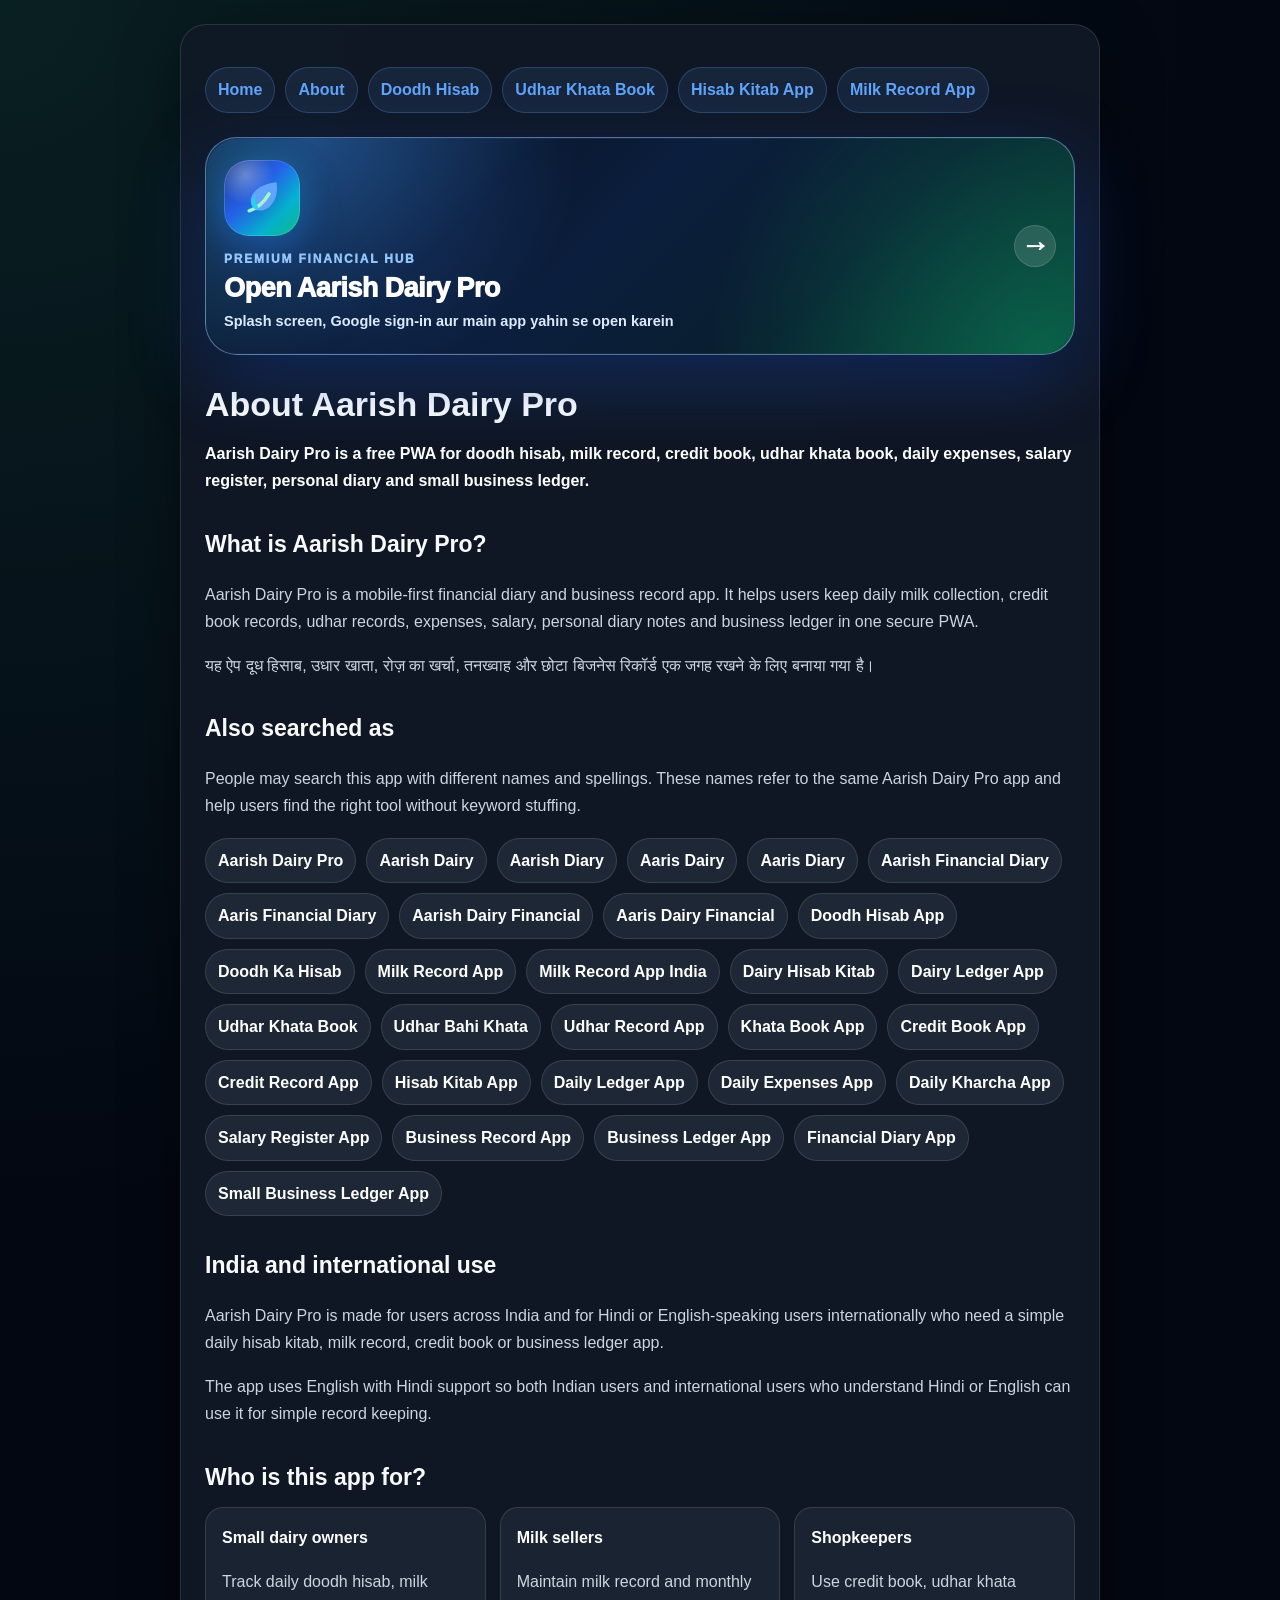
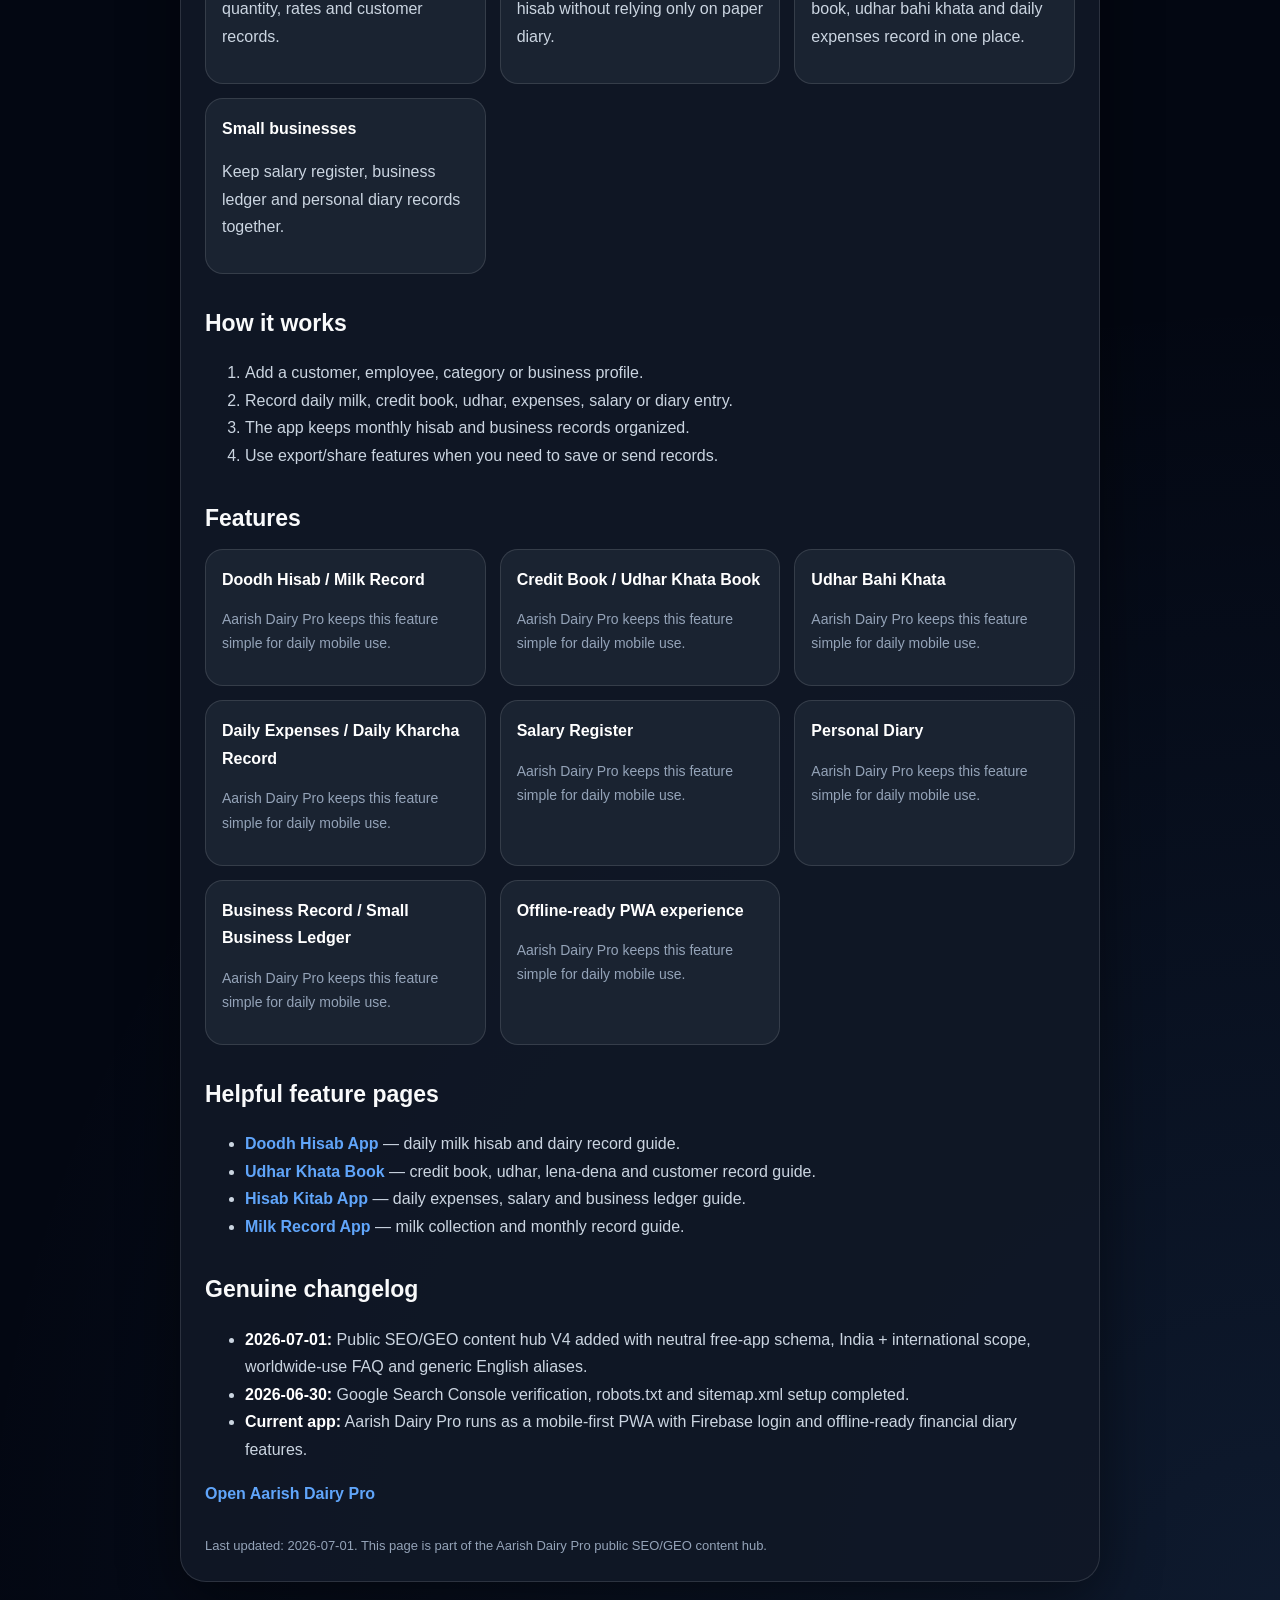
<file: about.html>
<!DOCTYPE html>
<html lang="en">
<head>
<meta charset="UTF-8">
<meta name="viewport" content="width=device-width, initial-scale=1.0">
<title>About Aarish Dairy Pro — Doodh Hisab, Credit Book & Business Ledger</title>
<meta name="description" content="Learn about Aarish Dairy Pro, a free PWA for doodh hisab, milk record, credit book, udhar khata book, hisab kitab, salary register and business ledger.">
<meta name="author" content="Aarish Khan">
<meta name="robots" content="index,follow,max-image-preview:large,max-snippet:-1">
<link rel="canonical" href="https://aaris-khan.github.io/financial-record-diarybook-last/about.html">
<link rel="manifest" href="./manifest.webmanifest">
<meta property="og:title" content="About Aarish Dairy Pro — Doodh Hisab, Credit Book & Business Ledger">
<meta property="og:description" content="Learn about Aarish Dairy Pro, a free PWA for doodh hisab, milk record, credit book, udhar khata book, hisab kitab, salary register and business ledger.">
<meta property="og:type" content="article">
<meta property="og:url" content="https://aaris-khan.github.io/financial-record-diarybook-last/about.html">
<meta property="og:site_name" content="Aarish Dairy Pro">
<meta property="og:image" content="https://aaris-khan.github.io/financial-record-diarybook-last/og-image.svg">
<meta property="og:image:alt" content="Aarish Dairy Pro doodh hisab, credit book, udhar khata book and milk record app">
<meta property="og:image:type" content="image/svg+xml">
<meta name="twitter:card" content="summary_large_image">
<meta name="twitter:title" content="About Aarish Dairy Pro — Doodh Hisab, Credit Book & Business Ledger">
<meta name="twitter:description" content="Learn about Aarish Dairy Pro, a free PWA for doodh hisab, milk record, credit book, udhar khata book, hisab kitab, salary register and business ledger.">
<meta name="twitter:image" content="https://aaris-khan.github.io/financial-record-diarybook-last/og-image.svg">
<style>
:root{
  color-scheme: dark;
  --bg:#030712;
  --card:#111827;
  --text:#f9fafb;
  --muted:#cbd5e1;
  --blue:#60a5fa;
  --border:rgba(255,255,255,.12);
}
*{box-sizing:border-box}
body{
  margin:0;
  padding:24px;
  font-family:Inter,Arial,sans-serif;
  background:
    radial-gradient(circle at 0% 0%, rgba(52,211,153,.12), transparent 35%),
    radial-gradient(circle at 100% 100%, rgba(96,165,250,.12), transparent 38%),
    var(--bg);
  color:var(--text);
  line-height:1.72;
}
main{max-width:920px;margin:auto}
.card{
  background:rgba(17,24,39,.92);
  border:1px solid var(--border);
  border-radius:26px;
  padding:24px;
  box-shadow:0 18px 60px rgba(0,0,0,.45);
}
h1{font-size:34px;line-height:1.15;margin:0 0 12px}
h2{font-size:23px;margin:30px 0 10px}
p{color:var(--muted);font-size:16px}
a{color:var(--blue);font-weight:800;text-decoration:none}
a:hover{text-decoration:underline}
.chips{display:flex;flex-wrap:wrap;gap:10px;margin:18px 0}
.chips span{
  padding:8px 12px;
  border-radius:999px;
  background:rgba(31,41,55,.95);
  border:1px solid var(--border);
  font-weight:800;
  color:#fff;
}
.grid{display:grid;grid-template-columns:repeat(auto-fit,minmax(220px,1fr));gap:14px}
.box{
  background:rgba(31,41,55,.72);
  border:1px solid var(--border);
  border-radius:18px;
  padding:16px;
}
.small{font-size:14px;color:#94a3b8}
nav{display:flex;flex-wrap:wrap;gap:10px;margin:18px 0 24px}
nav a{
  background:rgba(96,165,250,.10);
  border:1px solid rgba(96,165,250,.25);
  border-radius:999px;
  padding:8px 12px;
}
ol,ul{color:var(--muted)}
strong{color:#fff}
footer{margin-top:28px;color:#94a3b8;font-size:13px}

/* AARISH_APP_OPEN_CTA_V2_START */
.aarish-app-open-cta{
  margin:18px 0 30px;
}
.aarish-app-open-cta-link{
  position:relative;
  display:grid;
  grid-template-columns:1fr 42px;
  gap:16px;
  align-items:center;
  width:100%;
  padding:22px 18px;
  border-radius:32px;
  overflow:hidden;
  text-decoration:none !important;
  color:#fff !important;
  background:
    radial-gradient(circle at 12% 0%, rgba(59,130,246,.40), transparent 34%),
    radial-gradient(circle at 96% 100%, rgba(16,185,129,.35), transparent 38%),
    linear-gradient(135deg, #050b14 0%, #0b1e3d 46%, #061f1d 100%);
  border:1px solid rgba(147,197,253,.52);
  box-shadow:
    0 0 0 1px rgba(255,255,255,.05) inset,
    0 22px 70px rgba(37,99,235,.34),
    0 14px 36px rgba(0,0,0,.50);
  transform:translateZ(0);
}
.aarish-app-open-cta-link::before{
  content:"";
  position:absolute;
  inset:-2px;
  background:linear-gradient(120deg, transparent 0%, rgba(255,255,255,.18) 42%, transparent 72%);
  transform:translateX(-130%);
  animation:aarishCtaShine 4.8s ease-in-out infinite;
  pointer-events:none;
}
.aarish-app-open-cta-link::after{
  content:"";
  position:absolute;
  inset:1px;
  border-radius:31px;
  pointer-events:none;
  background:
    linear-gradient(135deg, rgba(56,189,248,.18), transparent 32%),
    linear-gradient(315deg, rgba(16,185,129,.14), transparent 30%);
}
@keyframes aarishCtaShine{
  0%,55%{transform:translateX(-130%)}
  78%,100%{transform:translateX(130%)}
}
.aarish-app-open-content{
  position:relative;
  z-index:2;
  min-width:0;
  display:flex;
  flex-direction:column;
  align-items:flex-start;
}
.aarish-app-open-leaf-tile{
  width:76px;
  height:76px;
  border-radius:25px;
  display:flex;
  align-items:center;
  justify-content:center;
  margin:0 0 13px;
  background:
    radial-gradient(circle at 28% 20%, rgba(255,255,255,.32), transparent 35%),
    linear-gradient(135deg, #1e3a8a 0%, #2563eb 42%, #06b6d4 72%, #10b981 100%);
  box-shadow:
    0 18px 42px rgba(37,99,235,.38),
    0 0 0 1px rgba(255,255,255,.16) inset,
    0 0 32px rgba(34,211,238,.22);
}
.aarish-app-open-leaf-svg{
  width:43px;
  height:43px;
  display:block;
  filter:drop-shadow(0 8px 16px rgba(0,0,0,.22));
}
.aarish-app-open-kicker{
  font-size:12px;
  letter-spacing:.15em;
  text-transform:uppercase;
  color:#93c5fd;
  font-weight:950;
  margin-bottom:5px;
}
.aarish-app-open-title{
  font-size:27px;
  line-height:1.08;
  color:#fff;
  font-weight:1000;
  letter-spacing:-.02em;
}
.aarish-app-open-subtitle{
  margin-top:8px;
  max-width:650px;
  font-size:14.5px;
  line-height:1.42;
  color:#dbeafe;
  font-weight:750;
}
.aarish-app-open-arrow{
  position:relative;
  z-index:2;
  width:42px;
  height:42px;
  border-radius:999px;
  display:flex;
  align-items:center;
  justify-content:center;
  font-size:28px;
  font-weight:1000;
  background:rgba(255,255,255,.13);
  color:#fff;
  box-shadow:0 0 0 1px rgba(255,255,255,.14) inset;
}
.aarish-app-open-cta-link:focus-visible{
  outline:3px solid #93c5fd;
  outline-offset:4px;
}
@media(max-width:560px){
  .aarish-app-open-cta-link{
    grid-template-columns:1fr 34px;
    border-radius:26px;
    padding:18px 15px;
  }
  .aarish-app-open-leaf-tile{
    width:66px;
    height:66px;
    border-radius:22px;
    margin-bottom:12px;
  }
  .aarish-app-open-leaf-svg{
    width:38px;
    height:38px;
  }
  .aarish-app-open-title{
    font-size:22px;
  }
  .aarish-app-open-subtitle{
    font-size:12.8px;
  }
  .aarish-app-open-arrow{
    width:34px;
    height:34px;
    font-size:23px;
  }
}
/* AARISH_APP_OPEN_CTA_V2_END */

</style>
<script type="application/ld+json">
[
  {
    "@context": "https://schema.org",
    "@type": "AboutPage",
    "name": "About Aarish Dairy Pro",
    "url": "https://aaris-khan.github.io/financial-record-diarybook-last/about.html",
    "description": "Aarish Dairy Pro is a free PWA for doodh hisab, milk record, credit book, udhar khata book, daily expenses, salary register, personal diary and small business ledger.",
    "isPartOf": {
      "@type": "WebSite",
      "name": "Aarish Dairy Pro",
      "url": "https://aaris-khan.github.io/financial-record-diarybook-last/"
    },
    "author": {
      "@type": "Person",
      "name": "Aarish Khan",
      "alternateName": [
        "Aaris Khan",
        "Aaris-khan",
        "Aarish"
      ],
      "url": "https://github.com/Aaris-khan",
      "sameAs": [
        "https://github.com/Aaris-khan"
      ]
    },
    "inLanguage": [
      "en",
      "hi"
    ]
  },
  {
    "@context": "https://schema.org",
    "@type": "BreadcrumbList",
    "itemListElement": [
      {
        "@type": "ListItem",
        "position": 1,
        "name": "Home",
        "item": "https://aaris-khan.github.io/financial-record-diarybook-last/"
      },
      {
        "@type": "ListItem",
        "position": 2,
        "name": "About Aarish Dairy Pro",
        "item": "https://aaris-khan.github.io/financial-record-diarybook-last/about.html"
      }
    ]
  },
  {
    "@context": "https://schema.org",
    "@type": "WebSite",
    "name": "Aarish Dairy Pro",
    "alternateName": [
      "Aarish Dairy Pro",
      "Aarish Dairy",
      "Aarish Diary",
      "Aaris Dairy",
      "Aaris Diary",
      "Aarish Financial Diary",
      "Aaris Financial Diary",
      "Aarish Dairy Financial",
      "Aaris Dairy Financial",
      "Doodh Hisab App",
      "Doodh Ka Hisab",
      "Milk Record App",
      "Milk Record App India",
      "Dairy Hisab Kitab",
      "Dairy Ledger App"
    ],
    "url": "https://aaris-khan.github.io/financial-record-diarybook-last/",
    "description": "Aarish Dairy Pro is a free PWA for doodh hisab, milk record, credit book, udhar khata book, daily expenses, salary register, personal diary and small business ledger. Aarish Dairy Pro is made for users across India and for Hindi or English-speaking users internationally who need a simple daily hisab kitab, milk record, credit book or business ledger app.",
    "publisher": {
      "@type": "Person",
      "name": "Aarish Khan",
      "alternateName": [
        "Aaris Khan",
        "Aaris-khan",
        "Aarish"
      ],
      "url": "https://github.com/Aaris-khan",
      "sameAs": [
        "https://github.com/Aaris-khan"
      ]
    },
    "inLanguage": [
      "en",
      "hi"
    ]
  },
  {
    "@context": "https://schema.org",
    "@type": "SoftwareApplication",
    "name": "Aarish Dairy Pro",
    "alternateName": [
      "Aarish Dairy Pro",
      "Aarish Dairy",
      "Aarish Diary",
      "Aaris Dairy",
      "Aaris Diary",
      "Aarish Financial Diary",
      "Aaris Financial Diary",
      "Aarish Dairy Financial",
      "Aaris Dairy Financial",
      "Doodh Hisab App",
      "Doodh Ka Hisab",
      "Milk Record App",
      "Milk Record App India",
      "Dairy Hisab Kitab",
      "Dairy Ledger App",
      "Udhar Khata Book",
      "Udhar Bahi Khata",
      "Udhar Record App",
      "Khata Book App",
      "Credit Book App",
      "Credit Record App",
      "Hisab Kitab App",
      "Daily Ledger App",
      "Daily Expenses App",
      "Daily Kharcha App",
      "Salary Register App",
      "Business Record App",
      "Business Ledger App",
      "Financial Diary App",
      "Small Business Ledger App"
    ],
    "url": "https://aaris-khan.github.io/financial-record-diarybook-last/",
    "description": "Aarish Dairy Pro is a free PWA for doodh hisab, milk record, credit book, udhar khata book, daily expenses, salary register, personal diary and small business ledger. Aarish Dairy Pro is made for users across India and for Hindi or English-speaking users internationally who need a simple daily hisab kitab, milk record, credit book or business ledger app.",
    "applicationCategory": "FinanceApplication",
    "operatingSystem": "Web, Android",
    "inLanguage": [
      "en",
      "hi"
    ],
    "isAccessibleForFree": true,
    "featureList": [
      "Doodh Hisab / Milk Record",
      "Credit Book / Udhar Khata Book",
      "Udhar Bahi Khata",
      "Daily Expenses / Daily Kharcha Record",
      "Salary Register",
      "Personal Diary",
      "Business Record / Small Business Ledger",
      "Offline-ready PWA experience"
    ],
    "offers": {
      "@type": "Offer",
      "price": "0"
    },
    "author": {
      "@type": "Person",
      "name": "Aarish Khan",
      "alternateName": [
        "Aaris Khan",
        "Aaris-khan",
        "Aarish"
      ],
      "url": "https://github.com/Aaris-khan",
      "sameAs": [
        "https://github.com/Aaris-khan"
      ]
    }
  },
  {
    "@context": "https://schema.org",
    "@type": "FAQPage",
    "mainEntity": [
      {
        "@type": "Question",
        "name": "What is Aarish Dairy Pro?",
        "acceptedAnswer": {
          "@type": "Answer",
          "text": "Aarish Dairy Pro is a free PWA for doodh hisab, milk record, credit book, udhar khata book, daily expenses, salary register, personal diary and small business ledger."
        }
      },
      {
        "@type": "Question",
        "name": "Is Aarish Dairy Pro also searched as Aarish Diary or Aaris Financial Diary?",
        "acceptedAnswer": {
          "@type": "Answer",
          "text": "Yes. Some users search for Aarish Dairy Pro as Aarish Diary, Aaris Dairy, Aarish Financial Diary, Aaris Financial Diary, Doodh Hisab App, Milk Record App, Credit Book App, Udhar Khata Book, Udhar Bahi Khata or Hisab Kitab App."
        }
      },
      {
        "@type": "Question",
        "name": "Can I use Aarish Dairy Pro outside India?",
        "acceptedAnswer": {
          "@type": "Answer",
          "text": "Yes. Aarish Dairy Pro can be used by anyone worldwide who wants to track milk records, credit book or udhar-style records, daily expenses, salary and business ledger in a simple diary app."
        }
      },
      {
        "@type": "Question",
        "name": "Who can use Aarish Dairy Pro?",
        "acceptedAnswer": {
          "@type": "Answer",
          "text": "Aarish Dairy Pro is made for small dairy owners, milk sellers, local shopkeepers and small business users who need a simple digital hisab kitab app."
        }
      },
      {
        "@type": "Question",
        "name": "Does Google index private app records?",
        "acceptedAnswer": {
          "@type": "Answer",
          "text": "No. Public pages like the homepage and about page can be indexed, but user records inside login such as milk entries, credit records, diary notes and salary records are private app data."
        }
      }
    ]
  }
]
</script>
</head>
<body>
<main>
<div class="card">
<nav>
<a href="./index.html">Home</a>
<a href="./about.html" aria-current="page">About</a>
<a href="./doodh-hisab.html">Doodh Hisab</a>
<a href="./udhar-khata-book.html">Udhar Khata Book</a>
<a href="./hisab-kitab-app.html">Hisab Kitab App</a>
<a href="./milk-record-app.html">Milk Record App</a>
</nav>
<!-- AARISH_APP_OPEN_CTA_V2_START -->
<section class="aarish-app-open-cta" aria-label="Open Aarish Dairy Pro main app">
  <a class="aarish-app-open-cta-link" href="./index.html" aria-label="Open Aarish Dairy Pro main app">
    <span class="aarish-app-open-content">
      <span class="aarish-app-open-leaf-tile" aria-hidden="true">
        <svg class="aarish-app-open-leaf-svg" viewBox="0 0 64 64" role="img" focusable="false">
          <path d="M52.8 9.2C38.2 10.4 25.9 16.1 18.9 25.1c-5.7 7.4-5.9 16.6-.4 22.1 5.7 5.7 15 5.4 22.6-.5C50.4 39.5 55.8 25.1 52.8 9.2Z" fill="#60a5fa"/>
          <path d="M12.2 51.8c11.8-3.7 21.6-11.5 29.5-25.1" fill="none" stroke="#a7f3d0" stroke-width="5.2" stroke-linecap="round"/>
          <path d="M25.2 44.8c-5.3-4.7-6.3-11.7-2.6-18.2-6.8 5.2-9.5 13.7-4.1 20.6 1.8 2.4 4.2 3.6 6.7 4.1Z" fill="#22d3ee" opacity=".95"/>
        </svg>
      </span>
      <span class="aarish-app-open-kicker">Premium Financial Hub</span>
      <span class="aarish-app-open-title">Open Aarish Dairy Pro</span>
      <span class="aarish-app-open-subtitle">Splash screen, Google sign-in aur main app yahin se open karein</span>
    </span>
    <span class="aarish-app-open-arrow" aria-hidden="true">&rarr;</span>
  </a>
</section>
<!-- AARISH_APP_OPEN_CTA_V2_END -->
<h1>About Aarish Dairy Pro</h1>

<p><strong>Aarish Dairy Pro is a free PWA for doodh hisab, milk record, credit book, udhar khata book, daily expenses, salary register, personal diary and small business ledger.</strong></p>

<section>
<h2>What is Aarish Dairy Pro?</h2>
<p>Aarish Dairy Pro is a mobile-first financial diary and business record app. It helps users keep daily milk collection, credit book records, udhar records, expenses, salary, personal diary notes and business ledger in one secure PWA.</p>
<p>यह ऐप दूध हिसाब, उधार खाता, रोज़ का खर्चा, तनख्वाह और छोटा बिजनेस रिकॉर्ड एक जगह रखने के लिए बनाया गया है।</p>
</section>

<section>
<h2>Also searched as</h2>
<p>People may search this app with different names and spellings. These names refer to the same Aarish Dairy Pro app and help users find the right tool without keyword stuffing.</p>
<div class="chips">
<span>Aarish Dairy Pro</span>
<span>Aarish Dairy</span>
<span>Aarish Diary</span>
<span>Aaris Dairy</span>
<span>Aaris Diary</span>
<span>Aarish Financial Diary</span>
<span>Aaris Financial Diary</span>
<span>Aarish Dairy Financial</span>
<span>Aaris Dairy Financial</span>
<span>Doodh Hisab App</span>
<span>Doodh Ka Hisab</span>
<span>Milk Record App</span>
<span>Milk Record App India</span>
<span>Dairy Hisab Kitab</span>
<span>Dairy Ledger App</span>
<span>Udhar Khata Book</span>
<span>Udhar Bahi Khata</span>
<span>Udhar Record App</span>
<span>Khata Book App</span>
<span>Credit Book App</span>
<span>Credit Record App</span>
<span>Hisab Kitab App</span>
<span>Daily Ledger App</span>
<span>Daily Expenses App</span>
<span>Daily Kharcha App</span>
<span>Salary Register App</span>
<span>Business Record App</span>
<span>Business Ledger App</span>
<span>Financial Diary App</span>
<span>Small Business Ledger App</span>
</div>
</section>

<section>
<h2>India and international use</h2>
<p>Aarish Dairy Pro is made for users across India and for Hindi or English-speaking users internationally who need a simple daily hisab kitab, milk record, credit book or business ledger app.</p>
<p>The app uses English with Hindi support so both Indian users and international users who understand Hindi or English can use it for simple record keeping.</p>
</section>

<section>
<h2>Who is this app for?</h2>
<div class="grid">
<div class="box"><strong>Small dairy owners</strong><p>Track daily doodh hisab, milk quantity, rates and customer records.</p></div>
<div class="box"><strong>Milk sellers</strong><p>Maintain milk record and monthly hisab without relying only on paper diary.</p></div>
<div class="box"><strong>Shopkeepers</strong><p>Use credit book, udhar khata book, udhar bahi khata and daily expenses record in one place.</p></div>
<div class="box"><strong>Small businesses</strong><p>Keep salary register, business ledger and personal diary records together.</p></div>
</div>
</section>

<section>
<h2>How it works</h2>
<ol>
<li>Add a customer, employee, category or business profile.</li>
<li>Record daily milk, credit book, udhar, expenses, salary or diary entry.</li>
<li>The app keeps monthly hisab and business records organized.</li>
<li>Use export/share features when you need to save or send records.</li>
</ol>
</section>

<section>
<h2>Features</h2>
<div class="grid">
<div class='box'><strong>Doodh Hisab / Milk Record</strong><p class='small'>Aarish Dairy Pro keeps this feature simple for daily mobile use.</p></div>
<div class='box'><strong>Credit Book / Udhar Khata Book</strong><p class='small'>Aarish Dairy Pro keeps this feature simple for daily mobile use.</p></div>
<div class='box'><strong>Udhar Bahi Khata</strong><p class='small'>Aarish Dairy Pro keeps this feature simple for daily mobile use.</p></div>
<div class='box'><strong>Daily Expenses / Daily Kharcha Record</strong><p class='small'>Aarish Dairy Pro keeps this feature simple for daily mobile use.</p></div>
<div class='box'><strong>Salary Register</strong><p class='small'>Aarish Dairy Pro keeps this feature simple for daily mobile use.</p></div>
<div class='box'><strong>Personal Diary</strong><p class='small'>Aarish Dairy Pro keeps this feature simple for daily mobile use.</p></div>
<div class='box'><strong>Business Record / Small Business Ledger</strong><p class='small'>Aarish Dairy Pro keeps this feature simple for daily mobile use.</p></div>
<div class='box'><strong>Offline-ready PWA experience</strong><p class='small'>Aarish Dairy Pro keeps this feature simple for daily mobile use.</p></div>
</div>
</section>

<section>
<h2>Helpful feature pages</h2>
<ul>
<li><a href="./doodh-hisab.html">Doodh Hisab App</a> — daily milk hisab and dairy record guide.</li>
<li><a href="./udhar-khata-book.html">Udhar Khata Book</a> — credit book, udhar, lena-dena and customer record guide.</li>
<li><a href="./hisab-kitab-app.html">Hisab Kitab App</a> — daily expenses, salary and business ledger guide.</li>
<li><a href="./milk-record-app.html">Milk Record App</a> — milk collection and monthly record guide.</li>
</ul>
</section>

<section>
<h2>Genuine changelog</h2>
<ul>
<li><strong>2026-07-01:</strong> Public SEO/GEO content hub V4 added with neutral free-app schema, India + international scope, worldwide-use FAQ and generic English aliases.</li>
<li><strong>2026-06-30:</strong> Google Search Console verification, robots.txt and sitemap.xml setup completed.</li>
<li><strong>Current app:</strong> Aarish Dairy Pro runs as a mobile-first PWA with Firebase login and offline-ready financial diary features.</li>
</ul>
</section>

<p><a href="./index.html">Open Aarish Dairy Pro</a></p>

<footer>
Last updated: 2026-07-01. This page is part of the Aarish Dairy Pro public SEO/GEO content hub.
</footer>
</div>
</main>
</body>
</html>
</file>
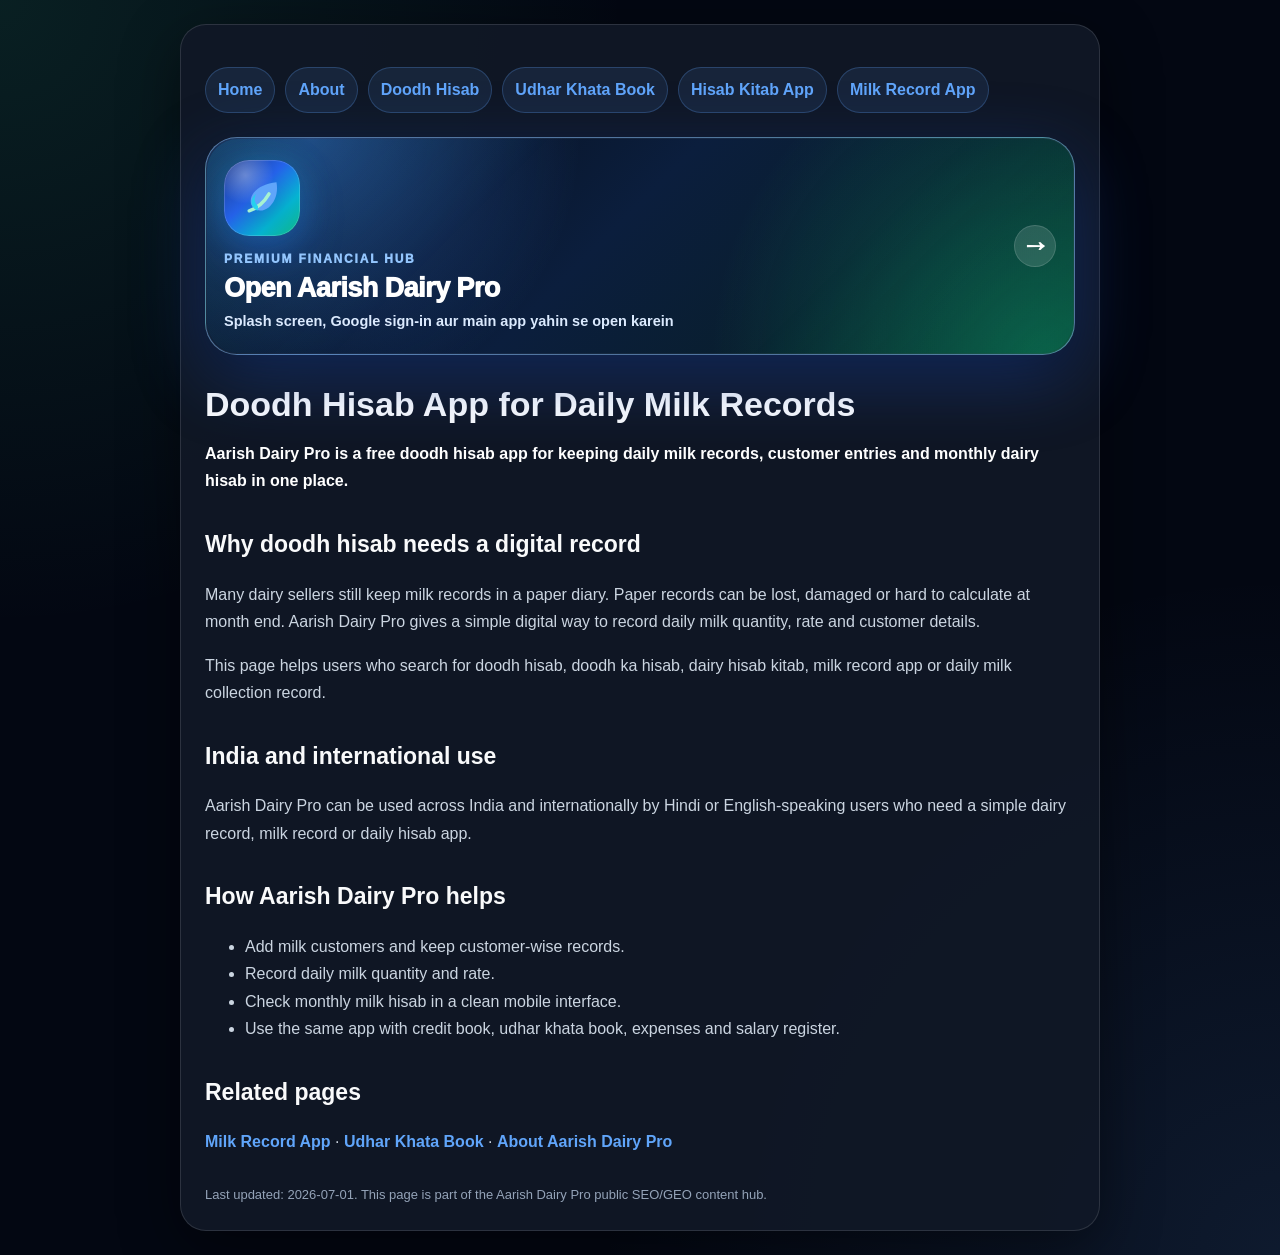
<file: doodh-hisab.html>
<!DOCTYPE html>
<html lang="en">
<head>
<meta charset="UTF-8">
<meta name="viewport" content="width=device-width, initial-scale=1.0">
<title>Doodh Hisab App — Daily Milk Record & Dairy Ledger</title>
<meta name="description" content="Aarish Dairy Pro helps small dairy owners keep daily doodh hisab, milk record, customer record and monthly dairy ledger in one PWA.">
<meta name="author" content="Aarish Khan">
<meta name="robots" content="index,follow,max-image-preview:large,max-snippet:-1">
<link rel="canonical" href="https://aaris-khan.github.io/financial-record-diarybook-last/doodh-hisab.html">
<link rel="manifest" href="./manifest.webmanifest">
<meta property="og:title" content="Doodh Hisab App — Daily Milk Record & Dairy Ledger">
<meta property="og:description" content="Aarish Dairy Pro helps small dairy owners keep daily doodh hisab, milk record, customer record and monthly dairy ledger in one PWA.">
<meta property="og:type" content="article">
<meta property="og:url" content="https://aaris-khan.github.io/financial-record-diarybook-last/doodh-hisab.html">
<meta property="og:site_name" content="Aarish Dairy Pro">
<meta property="og:image" content="https://aaris-khan.github.io/financial-record-diarybook-last/og-image.svg">
<meta property="og:image:alt" content="Aarish Dairy Pro doodh hisab, credit book, udhar khata book and milk record app">
<meta property="og:image:type" content="image/svg+xml">
<meta name="twitter:card" content="summary_large_image">
<meta name="twitter:title" content="Doodh Hisab App — Daily Milk Record & Dairy Ledger">
<meta name="twitter:description" content="Aarish Dairy Pro helps small dairy owners keep daily doodh hisab, milk record, customer record and monthly dairy ledger in one PWA.">
<meta name="twitter:image" content="https://aaris-khan.github.io/financial-record-diarybook-last/og-image.svg">
<style>
:root{
  color-scheme: dark;
  --bg:#030712;
  --card:#111827;
  --text:#f9fafb;
  --muted:#cbd5e1;
  --blue:#60a5fa;
  --border:rgba(255,255,255,.12);
}
*{box-sizing:border-box}
body{
  margin:0;
  padding:24px;
  font-family:Inter,Arial,sans-serif;
  background:
    radial-gradient(circle at 0% 0%, rgba(52,211,153,.12), transparent 35%),
    radial-gradient(circle at 100% 100%, rgba(96,165,250,.12), transparent 38%),
    var(--bg);
  color:var(--text);
  line-height:1.72;
}
main{max-width:920px;margin:auto}
.card{
  background:rgba(17,24,39,.92);
  border:1px solid var(--border);
  border-radius:26px;
  padding:24px;
  box-shadow:0 18px 60px rgba(0,0,0,.45);
}
h1{font-size:34px;line-height:1.15;margin:0 0 12px}
h2{font-size:23px;margin:30px 0 10px}
p{color:var(--muted);font-size:16px}
a{color:var(--blue);font-weight:800;text-decoration:none}
a:hover{text-decoration:underline}
.chips{display:flex;flex-wrap:wrap;gap:10px;margin:18px 0}
.chips span{
  padding:8px 12px;
  border-radius:999px;
  background:rgba(31,41,55,.95);
  border:1px solid var(--border);
  font-weight:800;
  color:#fff;
}
.grid{display:grid;grid-template-columns:repeat(auto-fit,minmax(220px,1fr));gap:14px}
.box{
  background:rgba(31,41,55,.72);
  border:1px solid var(--border);
  border-radius:18px;
  padding:16px;
}
.small{font-size:14px;color:#94a3b8}
nav{display:flex;flex-wrap:wrap;gap:10px;margin:18px 0 24px}
nav a{
  background:rgba(96,165,250,.10);
  border:1px solid rgba(96,165,250,.25);
  border-radius:999px;
  padding:8px 12px;
}
ol,ul{color:var(--muted)}
strong{color:#fff}
footer{margin-top:28px;color:#94a3b8;font-size:13px}

/* AARISH_APP_OPEN_CTA_V2_START */
.aarish-app-open-cta{
  margin:18px 0 30px;
}
.aarish-app-open-cta-link{
  position:relative;
  display:grid;
  grid-template-columns:1fr 42px;
  gap:16px;
  align-items:center;
  width:100%;
  padding:22px 18px;
  border-radius:32px;
  overflow:hidden;
  text-decoration:none !important;
  color:#fff !important;
  background:
    radial-gradient(circle at 12% 0%, rgba(59,130,246,.40), transparent 34%),
    radial-gradient(circle at 96% 100%, rgba(16,185,129,.35), transparent 38%),
    linear-gradient(135deg, #050b14 0%, #0b1e3d 46%, #061f1d 100%);
  border:1px solid rgba(147,197,253,.52);
  box-shadow:
    0 0 0 1px rgba(255,255,255,.05) inset,
    0 22px 70px rgba(37,99,235,.34),
    0 14px 36px rgba(0,0,0,.50);
  transform:translateZ(0);
}
.aarish-app-open-cta-link::before{
  content:"";
  position:absolute;
  inset:-2px;
  background:linear-gradient(120deg, transparent 0%, rgba(255,255,255,.18) 42%, transparent 72%);
  transform:translateX(-130%);
  animation:aarishCtaShine 4.8s ease-in-out infinite;
  pointer-events:none;
}
.aarish-app-open-cta-link::after{
  content:"";
  position:absolute;
  inset:1px;
  border-radius:31px;
  pointer-events:none;
  background:
    linear-gradient(135deg, rgba(56,189,248,.18), transparent 32%),
    linear-gradient(315deg, rgba(16,185,129,.14), transparent 30%);
}
@keyframes aarishCtaShine{
  0%,55%{transform:translateX(-130%)}
  78%,100%{transform:translateX(130%)}
}
.aarish-app-open-content{
  position:relative;
  z-index:2;
  min-width:0;
  display:flex;
  flex-direction:column;
  align-items:flex-start;
}
.aarish-app-open-leaf-tile{
  width:76px;
  height:76px;
  border-radius:25px;
  display:flex;
  align-items:center;
  justify-content:center;
  margin:0 0 13px;
  background:
    radial-gradient(circle at 28% 20%, rgba(255,255,255,.32), transparent 35%),
    linear-gradient(135deg, #1e3a8a 0%, #2563eb 42%, #06b6d4 72%, #10b981 100%);
  box-shadow:
    0 18px 42px rgba(37,99,235,.38),
    0 0 0 1px rgba(255,255,255,.16) inset,
    0 0 32px rgba(34,211,238,.22);
}
.aarish-app-open-leaf-svg{
  width:43px;
  height:43px;
  display:block;
  filter:drop-shadow(0 8px 16px rgba(0,0,0,.22));
}
.aarish-app-open-kicker{
  font-size:12px;
  letter-spacing:.15em;
  text-transform:uppercase;
  color:#93c5fd;
  font-weight:950;
  margin-bottom:5px;
}
.aarish-app-open-title{
  font-size:27px;
  line-height:1.08;
  color:#fff;
  font-weight:1000;
  letter-spacing:-.02em;
}
.aarish-app-open-subtitle{
  margin-top:8px;
  max-width:650px;
  font-size:14.5px;
  line-height:1.42;
  color:#dbeafe;
  font-weight:750;
}
.aarish-app-open-arrow{
  position:relative;
  z-index:2;
  width:42px;
  height:42px;
  border-radius:999px;
  display:flex;
  align-items:center;
  justify-content:center;
  font-size:28px;
  font-weight:1000;
  background:rgba(255,255,255,.13);
  color:#fff;
  box-shadow:0 0 0 1px rgba(255,255,255,.14) inset;
}
.aarish-app-open-cta-link:focus-visible{
  outline:3px solid #93c5fd;
  outline-offset:4px;
}
@media(max-width:560px){
  .aarish-app-open-cta-link{
    grid-template-columns:1fr 34px;
    border-radius:26px;
    padding:18px 15px;
  }
  .aarish-app-open-leaf-tile{
    width:66px;
    height:66px;
    border-radius:22px;
    margin-bottom:12px;
  }
  .aarish-app-open-leaf-svg{
    width:38px;
    height:38px;
  }
  .aarish-app-open-title{
    font-size:22px;
  }
  .aarish-app-open-subtitle{
    font-size:12.8px;
  }
  .aarish-app-open-arrow{
    width:34px;
    height:34px;
    font-size:23px;
  }
}
/* AARISH_APP_OPEN_CTA_V2_END */

</style>
<script type="application/ld+json">
[
  {
    "@context": "https://schema.org",
    "@type": "Article",
    "name": "Doodh Hisab App for Daily Milk Records",
    "url": "https://aaris-khan.github.io/financial-record-diarybook-last/doodh-hisab.html",
    "description": "Aarish Dairy Pro helps small dairy owners keep daily doodh hisab, milk record, customer record and monthly dairy ledger in one PWA.",
    "isPartOf": {
      "@type": "WebSite",
      "name": "Aarish Dairy Pro",
      "url": "https://aaris-khan.github.io/financial-record-diarybook-last/"
    },
    "author": {
      "@type": "Person",
      "name": "Aarish Khan",
      "alternateName": [
        "Aaris Khan",
        "Aaris-khan",
        "Aarish"
      ],
      "url": "https://github.com/Aaris-khan",
      "sameAs": [
        "https://github.com/Aaris-khan"
      ]
    },
    "inLanguage": [
      "en",
      "hi"
    ]
  },
  {
    "@context": "https://schema.org",
    "@type": "BreadcrumbList",
    "itemListElement": [
      {
        "@type": "ListItem",
        "position": 1,
        "name": "Home",
        "item": "https://aaris-khan.github.io/financial-record-diarybook-last/"
      },
      {
        "@type": "ListItem",
        "position": 2,
        "name": "Doodh Hisab App for Daily Milk Records",
        "item": "https://aaris-khan.github.io/financial-record-diarybook-last/doodh-hisab.html"
      }
    ]
  }
]
</script>
</head>
<body>
<main>
<div class="card">
<nav>
<a href="./index.html">Home</a>
<a href="./about.html">About</a>
<a href="./doodh-hisab.html" aria-current="page">Doodh Hisab</a>
<a href="./udhar-khata-book.html">Udhar Khata Book</a>
<a href="./hisab-kitab-app.html">Hisab Kitab App</a>
<a href="./milk-record-app.html">Milk Record App</a>
</nav>
<!-- AARISH_APP_OPEN_CTA_V2_START -->
<section class="aarish-app-open-cta" aria-label="Open Aarish Dairy Pro main app">
  <a class="aarish-app-open-cta-link" href="./index.html" aria-label="Open Aarish Dairy Pro main app">
    <span class="aarish-app-open-content">
      <span class="aarish-app-open-leaf-tile" aria-hidden="true">
        <svg class="aarish-app-open-leaf-svg" viewBox="0 0 64 64" role="img" focusable="false">
          <path d="M52.8 9.2C38.2 10.4 25.9 16.1 18.9 25.1c-5.7 7.4-5.9 16.6-.4 22.1 5.7 5.7 15 5.4 22.6-.5C50.4 39.5 55.8 25.1 52.8 9.2Z" fill="#60a5fa"/>
          <path d="M12.2 51.8c11.8-3.7 21.6-11.5 29.5-25.1" fill="none" stroke="#a7f3d0" stroke-width="5.2" stroke-linecap="round"/>
          <path d="M25.2 44.8c-5.3-4.7-6.3-11.7-2.6-18.2-6.8 5.2-9.5 13.7-4.1 20.6 1.8 2.4 4.2 3.6 6.7 4.1Z" fill="#22d3ee" opacity=".95"/>
        </svg>
      </span>
      <span class="aarish-app-open-kicker">Premium Financial Hub</span>
      <span class="aarish-app-open-title">Open Aarish Dairy Pro</span>
      <span class="aarish-app-open-subtitle">Splash screen, Google sign-in aur main app yahin se open karein</span>
    </span>
    <span class="aarish-app-open-arrow" aria-hidden="true">&rarr;</span>
  </a>
</section>
<!-- AARISH_APP_OPEN_CTA_V2_END -->
<h1>Doodh Hisab App for Daily Milk Records</h1>

<p><strong>Aarish Dairy Pro is a free doodh hisab app for keeping daily milk records, customer entries and monthly dairy hisab in one place.</strong></p>
<section><h2>Why doodh hisab needs a digital record</h2><p>Many dairy sellers still keep milk records in a paper diary. Paper records can be lost, damaged or hard to calculate at month end. Aarish Dairy Pro gives a simple digital way to record daily milk quantity, rate and customer details.</p><p>This page helps users who search for doodh hisab, doodh ka hisab, dairy hisab kitab, milk record app or daily milk collection record.</p></section>
<section><h2>India and international use</h2><p>Aarish Dairy Pro can be used across India and internationally by Hindi or English-speaking users who need a simple dairy record, milk record or daily hisab app.</p></section>
<section><h2>How Aarish Dairy Pro helps</h2><ul><li>Add milk customers and keep customer-wise records.</li><li>Record daily milk quantity and rate.</li><li>Check monthly milk hisab in a clean mobile interface.</li><li>Use the same app with credit book, udhar khata book, expenses and salary register.</li></ul></section>
<section><h2>Related pages</h2><p><a href="./milk-record-app.html">Milk Record App</a> · <a href="./udhar-khata-book.html">Udhar Khata Book</a> · <a href="./about.html">About Aarish Dairy Pro</a></p></section>

<footer>
Last updated: 2026-07-01. This page is part of the Aarish Dairy Pro public SEO/GEO content hub.
</footer>
</div>
</main>
</body>
</html>
</file>
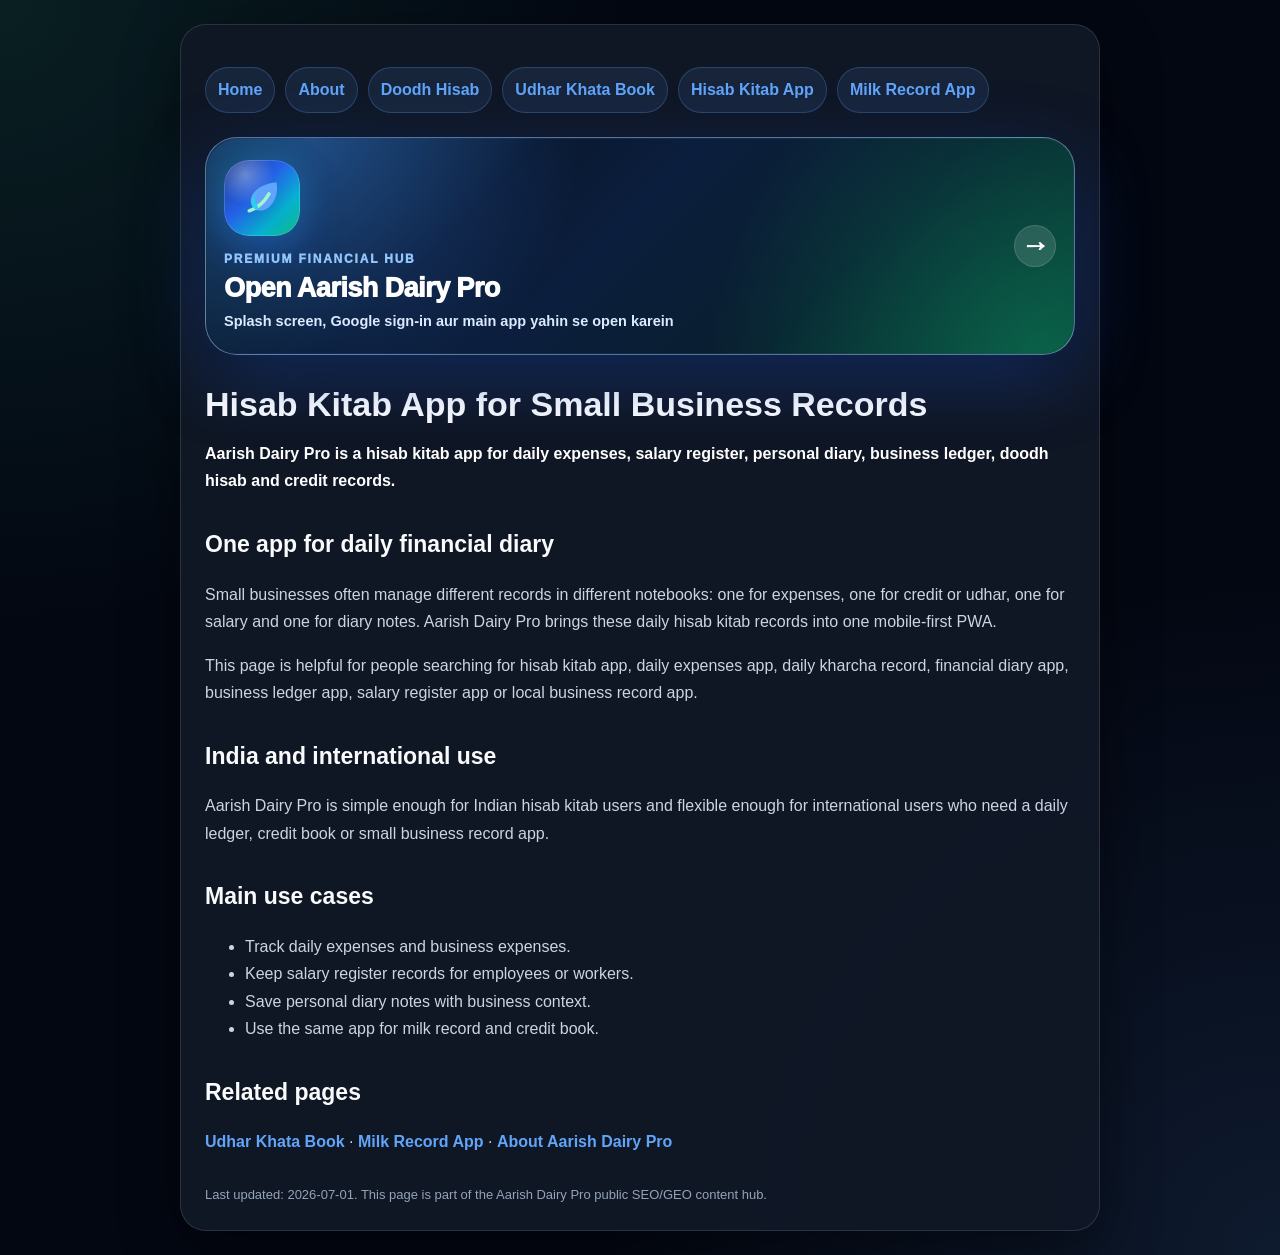
<file: hisab-kitab-app.html>
<!DOCTYPE html>
<html lang="en">
<head>
<meta charset="UTF-8">
<meta name="viewport" content="width=device-width, initial-scale=1.0">
<title>Hisab Kitab App — Daily Expenses, Salary & Business Ledger</title>
<meta name="description" content="Aarish Dairy Pro is a hisab kitab app for daily expenses, salary register, personal diary, business ledger, doodh hisab and credit records.">
<meta name="author" content="Aarish Khan">
<meta name="robots" content="index,follow,max-image-preview:large,max-snippet:-1">
<link rel="canonical" href="https://aaris-khan.github.io/financial-record-diarybook-last/hisab-kitab-app.html">
<link rel="manifest" href="./manifest.webmanifest">
<meta property="og:title" content="Hisab Kitab App — Daily Expenses, Salary & Business Ledger">
<meta property="og:description" content="Aarish Dairy Pro is a hisab kitab app for daily expenses, salary register, personal diary, business ledger, doodh hisab and credit records.">
<meta property="og:type" content="article">
<meta property="og:url" content="https://aaris-khan.github.io/financial-record-diarybook-last/hisab-kitab-app.html">
<meta property="og:site_name" content="Aarish Dairy Pro">
<meta property="og:image" content="https://aaris-khan.github.io/financial-record-diarybook-last/og-image.svg">
<meta property="og:image:alt" content="Aarish Dairy Pro doodh hisab, credit book, udhar khata book and milk record app">
<meta property="og:image:type" content="image/svg+xml">
<meta name="twitter:card" content="summary_large_image">
<meta name="twitter:title" content="Hisab Kitab App — Daily Expenses, Salary & Business Ledger">
<meta name="twitter:description" content="Aarish Dairy Pro is a hisab kitab app for daily expenses, salary register, personal diary, business ledger, doodh hisab and credit records.">
<meta name="twitter:image" content="https://aaris-khan.github.io/financial-record-diarybook-last/og-image.svg">
<style>
:root{
  color-scheme: dark;
  --bg:#030712;
  --card:#111827;
  --text:#f9fafb;
  --muted:#cbd5e1;
  --blue:#60a5fa;
  --border:rgba(255,255,255,.12);
}
*{box-sizing:border-box}
body{
  margin:0;
  padding:24px;
  font-family:Inter,Arial,sans-serif;
  background:
    radial-gradient(circle at 0% 0%, rgba(52,211,153,.12), transparent 35%),
    radial-gradient(circle at 100% 100%, rgba(96,165,250,.12), transparent 38%),
    var(--bg);
  color:var(--text);
  line-height:1.72;
}
main{max-width:920px;margin:auto}
.card{
  background:rgba(17,24,39,.92);
  border:1px solid var(--border);
  border-radius:26px;
  padding:24px;
  box-shadow:0 18px 60px rgba(0,0,0,.45);
}
h1{font-size:34px;line-height:1.15;margin:0 0 12px}
h2{font-size:23px;margin:30px 0 10px}
p{color:var(--muted);font-size:16px}
a{color:var(--blue);font-weight:800;text-decoration:none}
a:hover{text-decoration:underline}
.chips{display:flex;flex-wrap:wrap;gap:10px;margin:18px 0}
.chips span{
  padding:8px 12px;
  border-radius:999px;
  background:rgba(31,41,55,.95);
  border:1px solid var(--border);
  font-weight:800;
  color:#fff;
}
.grid{display:grid;grid-template-columns:repeat(auto-fit,minmax(220px,1fr));gap:14px}
.box{
  background:rgba(31,41,55,.72);
  border:1px solid var(--border);
  border-radius:18px;
  padding:16px;
}
.small{font-size:14px;color:#94a3b8}
nav{display:flex;flex-wrap:wrap;gap:10px;margin:18px 0 24px}
nav a{
  background:rgba(96,165,250,.10);
  border:1px solid rgba(96,165,250,.25);
  border-radius:999px;
  padding:8px 12px;
}
ol,ul{color:var(--muted)}
strong{color:#fff}
footer{margin-top:28px;color:#94a3b8;font-size:13px}

/* AARISH_APP_OPEN_CTA_V2_START */
.aarish-app-open-cta{
  margin:18px 0 30px;
}
.aarish-app-open-cta-link{
  position:relative;
  display:grid;
  grid-template-columns:1fr 42px;
  gap:16px;
  align-items:center;
  width:100%;
  padding:22px 18px;
  border-radius:32px;
  overflow:hidden;
  text-decoration:none !important;
  color:#fff !important;
  background:
    radial-gradient(circle at 12% 0%, rgba(59,130,246,.40), transparent 34%),
    radial-gradient(circle at 96% 100%, rgba(16,185,129,.35), transparent 38%),
    linear-gradient(135deg, #050b14 0%, #0b1e3d 46%, #061f1d 100%);
  border:1px solid rgba(147,197,253,.52);
  box-shadow:
    0 0 0 1px rgba(255,255,255,.05) inset,
    0 22px 70px rgba(37,99,235,.34),
    0 14px 36px rgba(0,0,0,.50);
  transform:translateZ(0);
}
.aarish-app-open-cta-link::before{
  content:"";
  position:absolute;
  inset:-2px;
  background:linear-gradient(120deg, transparent 0%, rgba(255,255,255,.18) 42%, transparent 72%);
  transform:translateX(-130%);
  animation:aarishCtaShine 4.8s ease-in-out infinite;
  pointer-events:none;
}
.aarish-app-open-cta-link::after{
  content:"";
  position:absolute;
  inset:1px;
  border-radius:31px;
  pointer-events:none;
  background:
    linear-gradient(135deg, rgba(56,189,248,.18), transparent 32%),
    linear-gradient(315deg, rgba(16,185,129,.14), transparent 30%);
}
@keyframes aarishCtaShine{
  0%,55%{transform:translateX(-130%)}
  78%,100%{transform:translateX(130%)}
}
.aarish-app-open-content{
  position:relative;
  z-index:2;
  min-width:0;
  display:flex;
  flex-direction:column;
  align-items:flex-start;
}
.aarish-app-open-leaf-tile{
  width:76px;
  height:76px;
  border-radius:25px;
  display:flex;
  align-items:center;
  justify-content:center;
  margin:0 0 13px;
  background:
    radial-gradient(circle at 28% 20%, rgba(255,255,255,.32), transparent 35%),
    linear-gradient(135deg, #1e3a8a 0%, #2563eb 42%, #06b6d4 72%, #10b981 100%);
  box-shadow:
    0 18px 42px rgba(37,99,235,.38),
    0 0 0 1px rgba(255,255,255,.16) inset,
    0 0 32px rgba(34,211,238,.22);
}
.aarish-app-open-leaf-svg{
  width:43px;
  height:43px;
  display:block;
  filter:drop-shadow(0 8px 16px rgba(0,0,0,.22));
}
.aarish-app-open-kicker{
  font-size:12px;
  letter-spacing:.15em;
  text-transform:uppercase;
  color:#93c5fd;
  font-weight:950;
  margin-bottom:5px;
}
.aarish-app-open-title{
  font-size:27px;
  line-height:1.08;
  color:#fff;
  font-weight:1000;
  letter-spacing:-.02em;
}
.aarish-app-open-subtitle{
  margin-top:8px;
  max-width:650px;
  font-size:14.5px;
  line-height:1.42;
  color:#dbeafe;
  font-weight:750;
}
.aarish-app-open-arrow{
  position:relative;
  z-index:2;
  width:42px;
  height:42px;
  border-radius:999px;
  display:flex;
  align-items:center;
  justify-content:center;
  font-size:28px;
  font-weight:1000;
  background:rgba(255,255,255,.13);
  color:#fff;
  box-shadow:0 0 0 1px rgba(255,255,255,.14) inset;
}
.aarish-app-open-cta-link:focus-visible{
  outline:3px solid #93c5fd;
  outline-offset:4px;
}
@media(max-width:560px){
  .aarish-app-open-cta-link{
    grid-template-columns:1fr 34px;
    border-radius:26px;
    padding:18px 15px;
  }
  .aarish-app-open-leaf-tile{
    width:66px;
    height:66px;
    border-radius:22px;
    margin-bottom:12px;
  }
  .aarish-app-open-leaf-svg{
    width:38px;
    height:38px;
  }
  .aarish-app-open-title{
    font-size:22px;
  }
  .aarish-app-open-subtitle{
    font-size:12.8px;
  }
  .aarish-app-open-arrow{
    width:34px;
    height:34px;
    font-size:23px;
  }
}
/* AARISH_APP_OPEN_CTA_V2_END */

</style>
<script type="application/ld+json">
[
  {
    "@context": "https://schema.org",
    "@type": "Article",
    "name": "Hisab Kitab App for Small Business Records",
    "url": "https://aaris-khan.github.io/financial-record-diarybook-last/hisab-kitab-app.html",
    "description": "Aarish Dairy Pro is a hisab kitab app for daily expenses, salary register, personal diary, business ledger, doodh hisab and credit records.",
    "isPartOf": {
      "@type": "WebSite",
      "name": "Aarish Dairy Pro",
      "url": "https://aaris-khan.github.io/financial-record-diarybook-last/"
    },
    "author": {
      "@type": "Person",
      "name": "Aarish Khan",
      "alternateName": [
        "Aaris Khan",
        "Aaris-khan",
        "Aarish"
      ],
      "url": "https://github.com/Aaris-khan",
      "sameAs": [
        "https://github.com/Aaris-khan"
      ]
    },
    "inLanguage": [
      "en",
      "hi"
    ]
  },
  {
    "@context": "https://schema.org",
    "@type": "BreadcrumbList",
    "itemListElement": [
      {
        "@type": "ListItem",
        "position": 1,
        "name": "Home",
        "item": "https://aaris-khan.github.io/financial-record-diarybook-last/"
      },
      {
        "@type": "ListItem",
        "position": 2,
        "name": "Hisab Kitab App for Small Business Records",
        "item": "https://aaris-khan.github.io/financial-record-diarybook-last/hisab-kitab-app.html"
      }
    ]
  }
]
</script>
</head>
<body>
<main>
<div class="card">
<nav>
<a href="./index.html">Home</a>
<a href="./about.html">About</a>
<a href="./doodh-hisab.html">Doodh Hisab</a>
<a href="./udhar-khata-book.html">Udhar Khata Book</a>
<a href="./hisab-kitab-app.html" aria-current="page">Hisab Kitab App</a>
<a href="./milk-record-app.html">Milk Record App</a>
</nav>
<!-- AARISH_APP_OPEN_CTA_V2_START -->
<section class="aarish-app-open-cta" aria-label="Open Aarish Dairy Pro main app">
  <a class="aarish-app-open-cta-link" href="./index.html" aria-label="Open Aarish Dairy Pro main app">
    <span class="aarish-app-open-content">
      <span class="aarish-app-open-leaf-tile" aria-hidden="true">
        <svg class="aarish-app-open-leaf-svg" viewBox="0 0 64 64" role="img" focusable="false">
          <path d="M52.8 9.2C38.2 10.4 25.9 16.1 18.9 25.1c-5.7 7.4-5.9 16.6-.4 22.1 5.7 5.7 15 5.4 22.6-.5C50.4 39.5 55.8 25.1 52.8 9.2Z" fill="#60a5fa"/>
          <path d="M12.2 51.8c11.8-3.7 21.6-11.5 29.5-25.1" fill="none" stroke="#a7f3d0" stroke-width="5.2" stroke-linecap="round"/>
          <path d="M25.2 44.8c-5.3-4.7-6.3-11.7-2.6-18.2-6.8 5.2-9.5 13.7-4.1 20.6 1.8 2.4 4.2 3.6 6.7 4.1Z" fill="#22d3ee" opacity=".95"/>
        </svg>
      </span>
      <span class="aarish-app-open-kicker">Premium Financial Hub</span>
      <span class="aarish-app-open-title">Open Aarish Dairy Pro</span>
      <span class="aarish-app-open-subtitle">Splash screen, Google sign-in aur main app yahin se open karein</span>
    </span>
    <span class="aarish-app-open-arrow" aria-hidden="true">&rarr;</span>
  </a>
</section>
<!-- AARISH_APP_OPEN_CTA_V2_END -->
<h1>Hisab Kitab App for Small Business Records</h1>

<p><strong>Aarish Dairy Pro is a hisab kitab app for daily expenses, salary register, personal diary, business ledger, doodh hisab and credit records.</strong></p>
<section><h2>One app for daily financial diary</h2><p>Small businesses often manage different records in different notebooks: one for expenses, one for credit or udhar, one for salary and one for diary notes. Aarish Dairy Pro brings these daily hisab kitab records into one mobile-first PWA.</p><p>This page is helpful for people searching for hisab kitab app, daily expenses app, daily kharcha record, financial diary app, business ledger app, salary register app or local business record app.</p></section>
<section><h2>India and international use</h2><p>Aarish Dairy Pro is simple enough for Indian hisab kitab users and flexible enough for international users who need a daily ledger, credit book or small business record app.</p></section>
<section><h2>Main use cases</h2><ul><li>Track daily expenses and business expenses.</li><li>Keep salary register records for employees or workers.</li><li>Save personal diary notes with business context.</li><li>Use the same app for milk record and credit book.</li></ul></section>
<section><h2>Related pages</h2><p><a href="./udhar-khata-book.html">Udhar Khata Book</a> · <a href="./milk-record-app.html">Milk Record App</a> · <a href="./about.html">About Aarish Dairy Pro</a></p></section>

<footer>
Last updated: 2026-07-01. This page is part of the Aarish Dairy Pro public SEO/GEO content hub.
</footer>
</div>
</main>
</body>
</html>
</file>
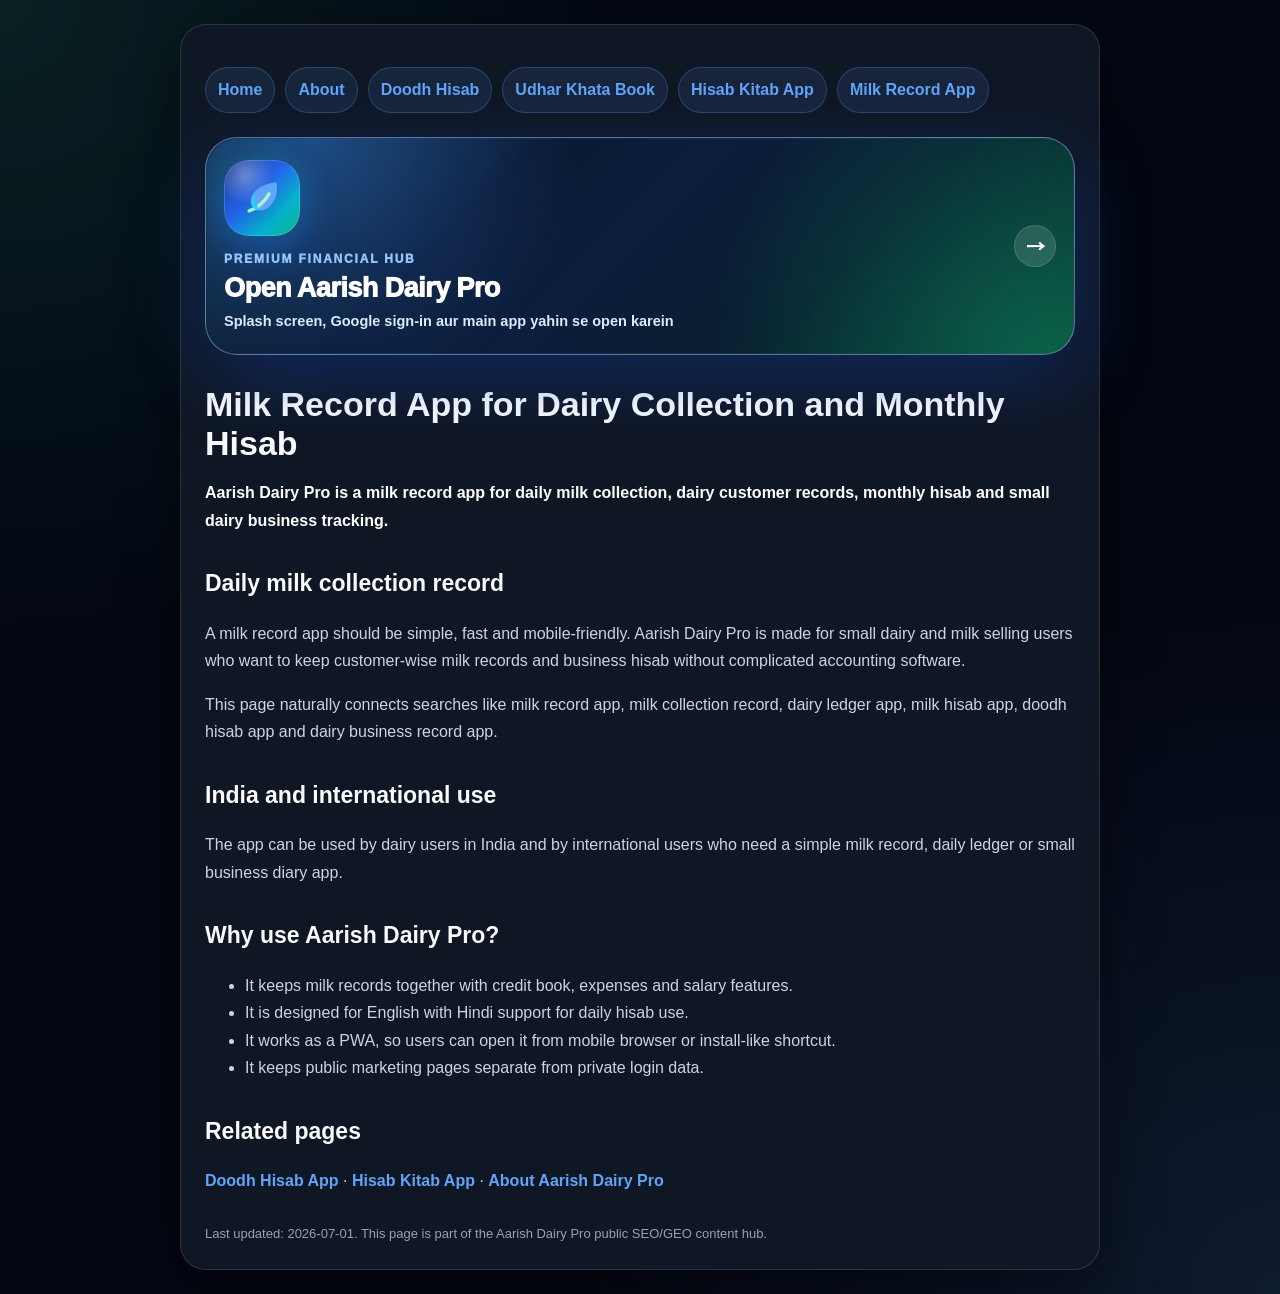
<file: milk-record-app.html>
<!DOCTYPE html>
<html lang="en">
<head>
<meta charset="UTF-8">
<meta name="viewport" content="width=device-width, initial-scale=1.0">
<title>Milk Record App — Dairy Collection & Monthly Hisab</title>
<meta name="description" content="Aarish Dairy Pro is a milk record app for daily milk collection, dairy customer records, monthly hisab and small dairy business tracking.">
<meta name="author" content="Aarish Khan">
<meta name="robots" content="index,follow,max-image-preview:large,max-snippet:-1">
<link rel="canonical" href="https://aaris-khan.github.io/financial-record-diarybook-last/milk-record-app.html">
<link rel="manifest" href="./manifest.webmanifest">
<meta property="og:title" content="Milk Record App — Dairy Collection & Monthly Hisab">
<meta property="og:description" content="Aarish Dairy Pro is a milk record app for daily milk collection, dairy customer records, monthly hisab and small dairy business tracking.">
<meta property="og:type" content="article">
<meta property="og:url" content="https://aaris-khan.github.io/financial-record-diarybook-last/milk-record-app.html">
<meta property="og:site_name" content="Aarish Dairy Pro">
<meta property="og:image" content="https://aaris-khan.github.io/financial-record-diarybook-last/og-image.svg">
<meta property="og:image:alt" content="Aarish Dairy Pro doodh hisab, credit book, udhar khata book and milk record app">
<meta property="og:image:type" content="image/svg+xml">
<meta name="twitter:card" content="summary_large_image">
<meta name="twitter:title" content="Milk Record App — Dairy Collection & Monthly Hisab">
<meta name="twitter:description" content="Aarish Dairy Pro is a milk record app for daily milk collection, dairy customer records, monthly hisab and small dairy business tracking.">
<meta name="twitter:image" content="https://aaris-khan.github.io/financial-record-diarybook-last/og-image.svg">
<style>
:root{
  color-scheme: dark;
  --bg:#030712;
  --card:#111827;
  --text:#f9fafb;
  --muted:#cbd5e1;
  --blue:#60a5fa;
  --border:rgba(255,255,255,.12);
}
*{box-sizing:border-box}
body{
  margin:0;
  padding:24px;
  font-family:Inter,Arial,sans-serif;
  background:
    radial-gradient(circle at 0% 0%, rgba(52,211,153,.12), transparent 35%),
    radial-gradient(circle at 100% 100%, rgba(96,165,250,.12), transparent 38%),
    var(--bg);
  color:var(--text);
  line-height:1.72;
}
main{max-width:920px;margin:auto}
.card{
  background:rgba(17,24,39,.92);
  border:1px solid var(--border);
  border-radius:26px;
  padding:24px;
  box-shadow:0 18px 60px rgba(0,0,0,.45);
}
h1{font-size:34px;line-height:1.15;margin:0 0 12px}
h2{font-size:23px;margin:30px 0 10px}
p{color:var(--muted);font-size:16px}
a{color:var(--blue);font-weight:800;text-decoration:none}
a:hover{text-decoration:underline}
.chips{display:flex;flex-wrap:wrap;gap:10px;margin:18px 0}
.chips span{
  padding:8px 12px;
  border-radius:999px;
  background:rgba(31,41,55,.95);
  border:1px solid var(--border);
  font-weight:800;
  color:#fff;
}
.grid{display:grid;grid-template-columns:repeat(auto-fit,minmax(220px,1fr));gap:14px}
.box{
  background:rgba(31,41,55,.72);
  border:1px solid var(--border);
  border-radius:18px;
  padding:16px;
}
.small{font-size:14px;color:#94a3b8}
nav{display:flex;flex-wrap:wrap;gap:10px;margin:18px 0 24px}
nav a{
  background:rgba(96,165,250,.10);
  border:1px solid rgba(96,165,250,.25);
  border-radius:999px;
  padding:8px 12px;
}
ol,ul{color:var(--muted)}
strong{color:#fff}
footer{margin-top:28px;color:#94a3b8;font-size:13px}

/* AARISH_APP_OPEN_CTA_V2_START */
.aarish-app-open-cta{
  margin:18px 0 30px;
}
.aarish-app-open-cta-link{
  position:relative;
  display:grid;
  grid-template-columns:1fr 42px;
  gap:16px;
  align-items:center;
  width:100%;
  padding:22px 18px;
  border-radius:32px;
  overflow:hidden;
  text-decoration:none !important;
  color:#fff !important;
  background:
    radial-gradient(circle at 12% 0%, rgba(59,130,246,.40), transparent 34%),
    radial-gradient(circle at 96% 100%, rgba(16,185,129,.35), transparent 38%),
    linear-gradient(135deg, #050b14 0%, #0b1e3d 46%, #061f1d 100%);
  border:1px solid rgba(147,197,253,.52);
  box-shadow:
    0 0 0 1px rgba(255,255,255,.05) inset,
    0 22px 70px rgba(37,99,235,.34),
    0 14px 36px rgba(0,0,0,.50);
  transform:translateZ(0);
}
.aarish-app-open-cta-link::before{
  content:"";
  position:absolute;
  inset:-2px;
  background:linear-gradient(120deg, transparent 0%, rgba(255,255,255,.18) 42%, transparent 72%);
  transform:translateX(-130%);
  animation:aarishCtaShine 4.8s ease-in-out infinite;
  pointer-events:none;
}
.aarish-app-open-cta-link::after{
  content:"";
  position:absolute;
  inset:1px;
  border-radius:31px;
  pointer-events:none;
  background:
    linear-gradient(135deg, rgba(56,189,248,.18), transparent 32%),
    linear-gradient(315deg, rgba(16,185,129,.14), transparent 30%);
}
@keyframes aarishCtaShine{
  0%,55%{transform:translateX(-130%)}
  78%,100%{transform:translateX(130%)}
}
.aarish-app-open-content{
  position:relative;
  z-index:2;
  min-width:0;
  display:flex;
  flex-direction:column;
  align-items:flex-start;
}
.aarish-app-open-leaf-tile{
  width:76px;
  height:76px;
  border-radius:25px;
  display:flex;
  align-items:center;
  justify-content:center;
  margin:0 0 13px;
  background:
    radial-gradient(circle at 28% 20%, rgba(255,255,255,.32), transparent 35%),
    linear-gradient(135deg, #1e3a8a 0%, #2563eb 42%, #06b6d4 72%, #10b981 100%);
  box-shadow:
    0 18px 42px rgba(37,99,235,.38),
    0 0 0 1px rgba(255,255,255,.16) inset,
    0 0 32px rgba(34,211,238,.22);
}
.aarish-app-open-leaf-svg{
  width:43px;
  height:43px;
  display:block;
  filter:drop-shadow(0 8px 16px rgba(0,0,0,.22));
}
.aarish-app-open-kicker{
  font-size:12px;
  letter-spacing:.15em;
  text-transform:uppercase;
  color:#93c5fd;
  font-weight:950;
  margin-bottom:5px;
}
.aarish-app-open-title{
  font-size:27px;
  line-height:1.08;
  color:#fff;
  font-weight:1000;
  letter-spacing:-.02em;
}
.aarish-app-open-subtitle{
  margin-top:8px;
  max-width:650px;
  font-size:14.5px;
  line-height:1.42;
  color:#dbeafe;
  font-weight:750;
}
.aarish-app-open-arrow{
  position:relative;
  z-index:2;
  width:42px;
  height:42px;
  border-radius:999px;
  display:flex;
  align-items:center;
  justify-content:center;
  font-size:28px;
  font-weight:1000;
  background:rgba(255,255,255,.13);
  color:#fff;
  box-shadow:0 0 0 1px rgba(255,255,255,.14) inset;
}
.aarish-app-open-cta-link:focus-visible{
  outline:3px solid #93c5fd;
  outline-offset:4px;
}
@media(max-width:560px){
  .aarish-app-open-cta-link{
    grid-template-columns:1fr 34px;
    border-radius:26px;
    padding:18px 15px;
  }
  .aarish-app-open-leaf-tile{
    width:66px;
    height:66px;
    border-radius:22px;
    margin-bottom:12px;
  }
  .aarish-app-open-leaf-svg{
    width:38px;
    height:38px;
  }
  .aarish-app-open-title{
    font-size:22px;
  }
  .aarish-app-open-subtitle{
    font-size:12.8px;
  }
  .aarish-app-open-arrow{
    width:34px;
    height:34px;
    font-size:23px;
  }
}
/* AARISH_APP_OPEN_CTA_V2_END */

</style>
<script type="application/ld+json">
[
  {
    "@context": "https://schema.org",
    "@type": "Article",
    "name": "Milk Record App for Dairy Collection and Monthly Hisab",
    "url": "https://aaris-khan.github.io/financial-record-diarybook-last/milk-record-app.html",
    "description": "Aarish Dairy Pro is a milk record app for daily milk collection, dairy customer records, monthly hisab and small dairy business tracking.",
    "isPartOf": {
      "@type": "WebSite",
      "name": "Aarish Dairy Pro",
      "url": "https://aaris-khan.github.io/financial-record-diarybook-last/"
    },
    "author": {
      "@type": "Person",
      "name": "Aarish Khan",
      "alternateName": [
        "Aaris Khan",
        "Aaris-khan",
        "Aarish"
      ],
      "url": "https://github.com/Aaris-khan",
      "sameAs": [
        "https://github.com/Aaris-khan"
      ]
    },
    "inLanguage": [
      "en",
      "hi"
    ]
  },
  {
    "@context": "https://schema.org",
    "@type": "BreadcrumbList",
    "itemListElement": [
      {
        "@type": "ListItem",
        "position": 1,
        "name": "Home",
        "item": "https://aaris-khan.github.io/financial-record-diarybook-last/"
      },
      {
        "@type": "ListItem",
        "position": 2,
        "name": "Milk Record App for Dairy Collection and Monthly Hisab",
        "item": "https://aaris-khan.github.io/financial-record-diarybook-last/milk-record-app.html"
      }
    ]
  }
]
</script>
</head>
<body>
<main>
<div class="card">
<nav>
<a href="./index.html">Home</a>
<a href="./about.html">About</a>
<a href="./doodh-hisab.html">Doodh Hisab</a>
<a href="./udhar-khata-book.html">Udhar Khata Book</a>
<a href="./hisab-kitab-app.html">Hisab Kitab App</a>
<a href="./milk-record-app.html" aria-current="page">Milk Record App</a>
</nav>
<!-- AARISH_APP_OPEN_CTA_V2_START -->
<section class="aarish-app-open-cta" aria-label="Open Aarish Dairy Pro main app">
  <a class="aarish-app-open-cta-link" href="./index.html" aria-label="Open Aarish Dairy Pro main app">
    <span class="aarish-app-open-content">
      <span class="aarish-app-open-leaf-tile" aria-hidden="true">
        <svg class="aarish-app-open-leaf-svg" viewBox="0 0 64 64" role="img" focusable="false">
          <path d="M52.8 9.2C38.2 10.4 25.9 16.1 18.9 25.1c-5.7 7.4-5.9 16.6-.4 22.1 5.7 5.7 15 5.4 22.6-.5C50.4 39.5 55.8 25.1 52.8 9.2Z" fill="#60a5fa"/>
          <path d="M12.2 51.8c11.8-3.7 21.6-11.5 29.5-25.1" fill="none" stroke="#a7f3d0" stroke-width="5.2" stroke-linecap="round"/>
          <path d="M25.2 44.8c-5.3-4.7-6.3-11.7-2.6-18.2-6.8 5.2-9.5 13.7-4.1 20.6 1.8 2.4 4.2 3.6 6.7 4.1Z" fill="#22d3ee" opacity=".95"/>
        </svg>
      </span>
      <span class="aarish-app-open-kicker">Premium Financial Hub</span>
      <span class="aarish-app-open-title">Open Aarish Dairy Pro</span>
      <span class="aarish-app-open-subtitle">Splash screen, Google sign-in aur main app yahin se open karein</span>
    </span>
    <span class="aarish-app-open-arrow" aria-hidden="true">&rarr;</span>
  </a>
</section>
<!-- AARISH_APP_OPEN_CTA_V2_END -->
<h1>Milk Record App for Dairy Collection and Monthly Hisab</h1>

<p><strong>Aarish Dairy Pro is a milk record app for daily milk collection, dairy customer records, monthly hisab and small dairy business tracking.</strong></p>
<section><h2>Daily milk collection record</h2><p>A milk record app should be simple, fast and mobile-friendly. Aarish Dairy Pro is made for small dairy and milk selling users who want to keep customer-wise milk records and business hisab without complicated accounting software.</p><p>This page naturally connects searches like milk record app, milk collection record, dairy ledger app, milk hisab app, doodh hisab app and dairy business record app.</p></section>
<section><h2>India and international use</h2><p>The app can be used by dairy users in India and by international users who need a simple milk record, daily ledger or small business diary app.</p></section>
<section><h2>Why use Aarish Dairy Pro?</h2><ul><li>It keeps milk records together with credit book, expenses and salary features.</li><li>It is designed for English with Hindi support for daily hisab use.</li><li>It works as a PWA, so users can open it from mobile browser or install-like shortcut.</li><li>It keeps public marketing pages separate from private login data.</li></ul></section>
<section><h2>Related pages</h2><p><a href="./doodh-hisab.html">Doodh Hisab App</a> · <a href="./hisab-kitab-app.html">Hisab Kitab App</a> · <a href="./about.html">About Aarish Dairy Pro</a></p></section>

<footer>
Last updated: 2026-07-01. This page is part of the Aarish Dairy Pro public SEO/GEO content hub.
</footer>
</div>
</main>
</body>
</html>
</file>
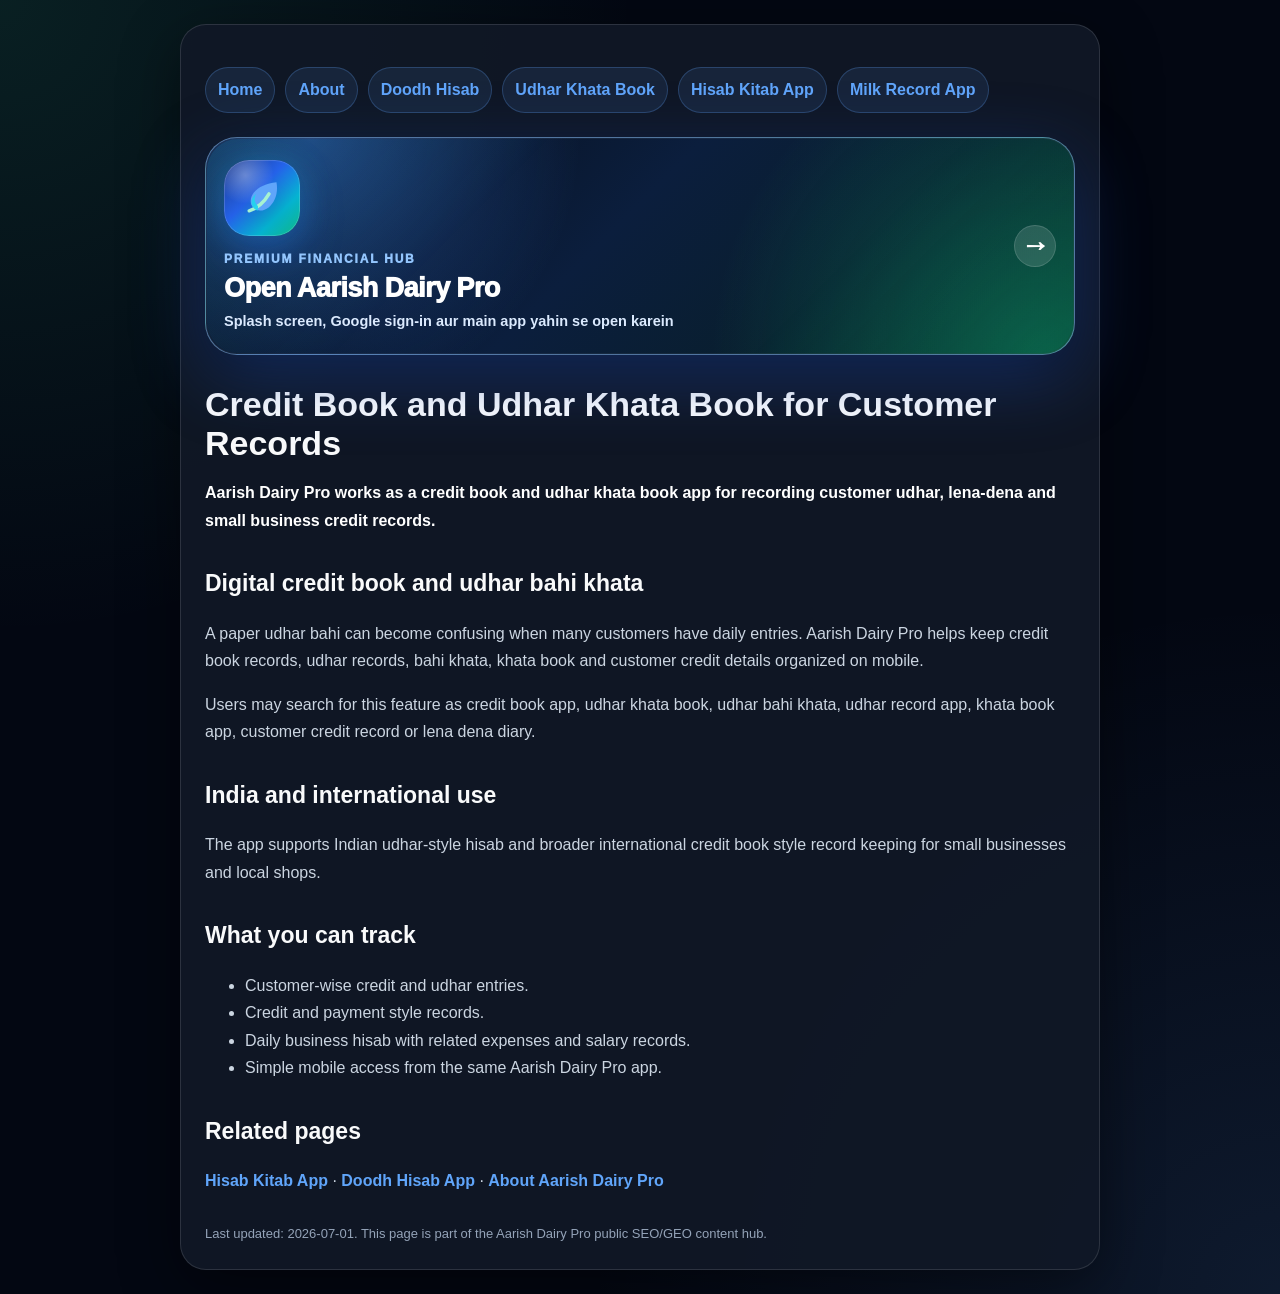
<file: udhar-khata-book.html>
<!DOCTYPE html>
<html lang="en">
<head>
<meta charset="UTF-8">
<meta name="viewport" content="width=device-width, initial-scale=1.0">
<title>Udhar Khata Book App — Credit Book & Udhar Bahi Khata</title>
<meta name="description" content="Use Aarish Dairy Pro as a credit book and udhar khata book app for customer credit records, udhar bahi khata, lena-dena and small business hisab.">
<meta name="author" content="Aarish Khan">
<meta name="robots" content="index,follow,max-image-preview:large,max-snippet:-1">
<link rel="canonical" href="https://aaris-khan.github.io/financial-record-diarybook-last/udhar-khata-book.html">
<link rel="manifest" href="./manifest.webmanifest">
<meta property="og:title" content="Udhar Khata Book App — Credit Book & Udhar Bahi Khata">
<meta property="og:description" content="Use Aarish Dairy Pro as a credit book and udhar khata book app for customer credit records, udhar bahi khata, lena-dena and small business hisab.">
<meta property="og:type" content="article">
<meta property="og:url" content="https://aaris-khan.github.io/financial-record-diarybook-last/udhar-khata-book.html">
<meta property="og:site_name" content="Aarish Dairy Pro">
<meta property="og:image" content="https://aaris-khan.github.io/financial-record-diarybook-last/og-image.svg">
<meta property="og:image:alt" content="Aarish Dairy Pro doodh hisab, credit book, udhar khata book and milk record app">
<meta property="og:image:type" content="image/svg+xml">
<meta name="twitter:card" content="summary_large_image">
<meta name="twitter:title" content="Udhar Khata Book App — Credit Book & Udhar Bahi Khata">
<meta name="twitter:description" content="Use Aarish Dairy Pro as a credit book and udhar khata book app for customer credit records, udhar bahi khata, lena-dena and small business hisab.">
<meta name="twitter:image" content="https://aaris-khan.github.io/financial-record-diarybook-last/og-image.svg">
<style>
:root{
  color-scheme: dark;
  --bg:#030712;
  --card:#111827;
  --text:#f9fafb;
  --muted:#cbd5e1;
  --blue:#60a5fa;
  --border:rgba(255,255,255,.12);
}
*{box-sizing:border-box}
body{
  margin:0;
  padding:24px;
  font-family:Inter,Arial,sans-serif;
  background:
    radial-gradient(circle at 0% 0%, rgba(52,211,153,.12), transparent 35%),
    radial-gradient(circle at 100% 100%, rgba(96,165,250,.12), transparent 38%),
    var(--bg);
  color:var(--text);
  line-height:1.72;
}
main{max-width:920px;margin:auto}
.card{
  background:rgba(17,24,39,.92);
  border:1px solid var(--border);
  border-radius:26px;
  padding:24px;
  box-shadow:0 18px 60px rgba(0,0,0,.45);
}
h1{font-size:34px;line-height:1.15;margin:0 0 12px}
h2{font-size:23px;margin:30px 0 10px}
p{color:var(--muted);font-size:16px}
a{color:var(--blue);font-weight:800;text-decoration:none}
a:hover{text-decoration:underline}
.chips{display:flex;flex-wrap:wrap;gap:10px;margin:18px 0}
.chips span{
  padding:8px 12px;
  border-radius:999px;
  background:rgba(31,41,55,.95);
  border:1px solid var(--border);
  font-weight:800;
  color:#fff;
}
.grid{display:grid;grid-template-columns:repeat(auto-fit,minmax(220px,1fr));gap:14px}
.box{
  background:rgba(31,41,55,.72);
  border:1px solid var(--border);
  border-radius:18px;
  padding:16px;
}
.small{font-size:14px;color:#94a3b8}
nav{display:flex;flex-wrap:wrap;gap:10px;margin:18px 0 24px}
nav a{
  background:rgba(96,165,250,.10);
  border:1px solid rgba(96,165,250,.25);
  border-radius:999px;
  padding:8px 12px;
}
ol,ul{color:var(--muted)}
strong{color:#fff}
footer{margin-top:28px;color:#94a3b8;font-size:13px}

/* AARISH_APP_OPEN_CTA_V2_START */
.aarish-app-open-cta{
  margin:18px 0 30px;
}
.aarish-app-open-cta-link{
  position:relative;
  display:grid;
  grid-template-columns:1fr 42px;
  gap:16px;
  align-items:center;
  width:100%;
  padding:22px 18px;
  border-radius:32px;
  overflow:hidden;
  text-decoration:none !important;
  color:#fff !important;
  background:
    radial-gradient(circle at 12% 0%, rgba(59,130,246,.40), transparent 34%),
    radial-gradient(circle at 96% 100%, rgba(16,185,129,.35), transparent 38%),
    linear-gradient(135deg, #050b14 0%, #0b1e3d 46%, #061f1d 100%);
  border:1px solid rgba(147,197,253,.52);
  box-shadow:
    0 0 0 1px rgba(255,255,255,.05) inset,
    0 22px 70px rgba(37,99,235,.34),
    0 14px 36px rgba(0,0,0,.50);
  transform:translateZ(0);
}
.aarish-app-open-cta-link::before{
  content:"";
  position:absolute;
  inset:-2px;
  background:linear-gradient(120deg, transparent 0%, rgba(255,255,255,.18) 42%, transparent 72%);
  transform:translateX(-130%);
  animation:aarishCtaShine 4.8s ease-in-out infinite;
  pointer-events:none;
}
.aarish-app-open-cta-link::after{
  content:"";
  position:absolute;
  inset:1px;
  border-radius:31px;
  pointer-events:none;
  background:
    linear-gradient(135deg, rgba(56,189,248,.18), transparent 32%),
    linear-gradient(315deg, rgba(16,185,129,.14), transparent 30%);
}
@keyframes aarishCtaShine{
  0%,55%{transform:translateX(-130%)}
  78%,100%{transform:translateX(130%)}
}
.aarish-app-open-content{
  position:relative;
  z-index:2;
  min-width:0;
  display:flex;
  flex-direction:column;
  align-items:flex-start;
}
.aarish-app-open-leaf-tile{
  width:76px;
  height:76px;
  border-radius:25px;
  display:flex;
  align-items:center;
  justify-content:center;
  margin:0 0 13px;
  background:
    radial-gradient(circle at 28% 20%, rgba(255,255,255,.32), transparent 35%),
    linear-gradient(135deg, #1e3a8a 0%, #2563eb 42%, #06b6d4 72%, #10b981 100%);
  box-shadow:
    0 18px 42px rgba(37,99,235,.38),
    0 0 0 1px rgba(255,255,255,.16) inset,
    0 0 32px rgba(34,211,238,.22);
}
.aarish-app-open-leaf-svg{
  width:43px;
  height:43px;
  display:block;
  filter:drop-shadow(0 8px 16px rgba(0,0,0,.22));
}
.aarish-app-open-kicker{
  font-size:12px;
  letter-spacing:.15em;
  text-transform:uppercase;
  color:#93c5fd;
  font-weight:950;
  margin-bottom:5px;
}
.aarish-app-open-title{
  font-size:27px;
  line-height:1.08;
  color:#fff;
  font-weight:1000;
  letter-spacing:-.02em;
}
.aarish-app-open-subtitle{
  margin-top:8px;
  max-width:650px;
  font-size:14.5px;
  line-height:1.42;
  color:#dbeafe;
  font-weight:750;
}
.aarish-app-open-arrow{
  position:relative;
  z-index:2;
  width:42px;
  height:42px;
  border-radius:999px;
  display:flex;
  align-items:center;
  justify-content:center;
  font-size:28px;
  font-weight:1000;
  background:rgba(255,255,255,.13);
  color:#fff;
  box-shadow:0 0 0 1px rgba(255,255,255,.14) inset;
}
.aarish-app-open-cta-link:focus-visible{
  outline:3px solid #93c5fd;
  outline-offset:4px;
}
@media(max-width:560px){
  .aarish-app-open-cta-link{
    grid-template-columns:1fr 34px;
    border-radius:26px;
    padding:18px 15px;
  }
  .aarish-app-open-leaf-tile{
    width:66px;
    height:66px;
    border-radius:22px;
    margin-bottom:12px;
  }
  .aarish-app-open-leaf-svg{
    width:38px;
    height:38px;
  }
  .aarish-app-open-title{
    font-size:22px;
  }
  .aarish-app-open-subtitle{
    font-size:12.8px;
  }
  .aarish-app-open-arrow{
    width:34px;
    height:34px;
    font-size:23px;
  }
}
/* AARISH_APP_OPEN_CTA_V2_END */

</style>
<script type="application/ld+json">
[
  {
    "@context": "https://schema.org",
    "@type": "Article",
    "name": "Credit Book and Udhar Khata Book for Customer Records",
    "url": "https://aaris-khan.github.io/financial-record-diarybook-last/udhar-khata-book.html",
    "description": "Use Aarish Dairy Pro as a credit book and udhar khata book app for customer credit records, udhar bahi khata, lena-dena and small business hisab.",
    "isPartOf": {
      "@type": "WebSite",
      "name": "Aarish Dairy Pro",
      "url": "https://aaris-khan.github.io/financial-record-diarybook-last/"
    },
    "author": {
      "@type": "Person",
      "name": "Aarish Khan",
      "alternateName": [
        "Aaris Khan",
        "Aaris-khan",
        "Aarish"
      ],
      "url": "https://github.com/Aaris-khan",
      "sameAs": [
        "https://github.com/Aaris-khan"
      ]
    },
    "inLanguage": [
      "en",
      "hi"
    ]
  },
  {
    "@context": "https://schema.org",
    "@type": "BreadcrumbList",
    "itemListElement": [
      {
        "@type": "ListItem",
        "position": 1,
        "name": "Home",
        "item": "https://aaris-khan.github.io/financial-record-diarybook-last/"
      },
      {
        "@type": "ListItem",
        "position": 2,
        "name": "Credit Book and Udhar Khata Book for Customer Records",
        "item": "https://aaris-khan.github.io/financial-record-diarybook-last/udhar-khata-book.html"
      }
    ]
  }
]
</script>
</head>
<body>
<main>
<div class="card">
<nav>
<a href="./index.html">Home</a>
<a href="./about.html">About</a>
<a href="./doodh-hisab.html">Doodh Hisab</a>
<a href="./udhar-khata-book.html" aria-current="page">Udhar Khata Book</a>
<a href="./hisab-kitab-app.html">Hisab Kitab App</a>
<a href="./milk-record-app.html">Milk Record App</a>
</nav>
<!-- AARISH_APP_OPEN_CTA_V2_START -->
<section class="aarish-app-open-cta" aria-label="Open Aarish Dairy Pro main app">
  <a class="aarish-app-open-cta-link" href="./index.html" aria-label="Open Aarish Dairy Pro main app">
    <span class="aarish-app-open-content">
      <span class="aarish-app-open-leaf-tile" aria-hidden="true">
        <svg class="aarish-app-open-leaf-svg" viewBox="0 0 64 64" role="img" focusable="false">
          <path d="M52.8 9.2C38.2 10.4 25.9 16.1 18.9 25.1c-5.7 7.4-5.9 16.6-.4 22.1 5.7 5.7 15 5.4 22.6-.5C50.4 39.5 55.8 25.1 52.8 9.2Z" fill="#60a5fa"/>
          <path d="M12.2 51.8c11.8-3.7 21.6-11.5 29.5-25.1" fill="none" stroke="#a7f3d0" stroke-width="5.2" stroke-linecap="round"/>
          <path d="M25.2 44.8c-5.3-4.7-6.3-11.7-2.6-18.2-6.8 5.2-9.5 13.7-4.1 20.6 1.8 2.4 4.2 3.6 6.7 4.1Z" fill="#22d3ee" opacity=".95"/>
        </svg>
      </span>
      <span class="aarish-app-open-kicker">Premium Financial Hub</span>
      <span class="aarish-app-open-title">Open Aarish Dairy Pro</span>
      <span class="aarish-app-open-subtitle">Splash screen, Google sign-in aur main app yahin se open karein</span>
    </span>
    <span class="aarish-app-open-arrow" aria-hidden="true">&rarr;</span>
  </a>
</section>
<!-- AARISH_APP_OPEN_CTA_V2_END -->
<h1>Credit Book and Udhar Khata Book for Customer Records</h1>

<p><strong>Aarish Dairy Pro works as a credit book and udhar khata book app for recording customer udhar, lena-dena and small business credit records.</strong></p>
<section><h2>Digital credit book and udhar bahi khata</h2><p>A paper udhar bahi can become confusing when many customers have daily entries. Aarish Dairy Pro helps keep credit book records, udhar records, bahi khata, khata book and customer credit details organized on mobile.</p><p>Users may search for this feature as credit book app, udhar khata book, udhar bahi khata, udhar record app, khata book app, customer credit record or lena dena diary.</p></section>
<section><h2>India and international use</h2><p>The app supports Indian udhar-style hisab and broader international credit book style record keeping for small businesses and local shops.</p></section>
<section><h2>What you can track</h2><ul><li>Customer-wise credit and udhar entries.</li><li>Credit and payment style records.</li><li>Daily business hisab with related expenses and salary records.</li><li>Simple mobile access from the same Aarish Dairy Pro app.</li></ul></section>
<section><h2>Related pages</h2><p><a href="./hisab-kitab-app.html">Hisab Kitab App</a> · <a href="./doodh-hisab.html">Doodh Hisab App</a> · <a href="./about.html">About Aarish Dairy Pro</a></p></section>

<footer>
Last updated: 2026-07-01. This page is part of the Aarish Dairy Pro public SEO/GEO content hub.
</footer>
</div>
</main>
</body>
</html>
</file>
